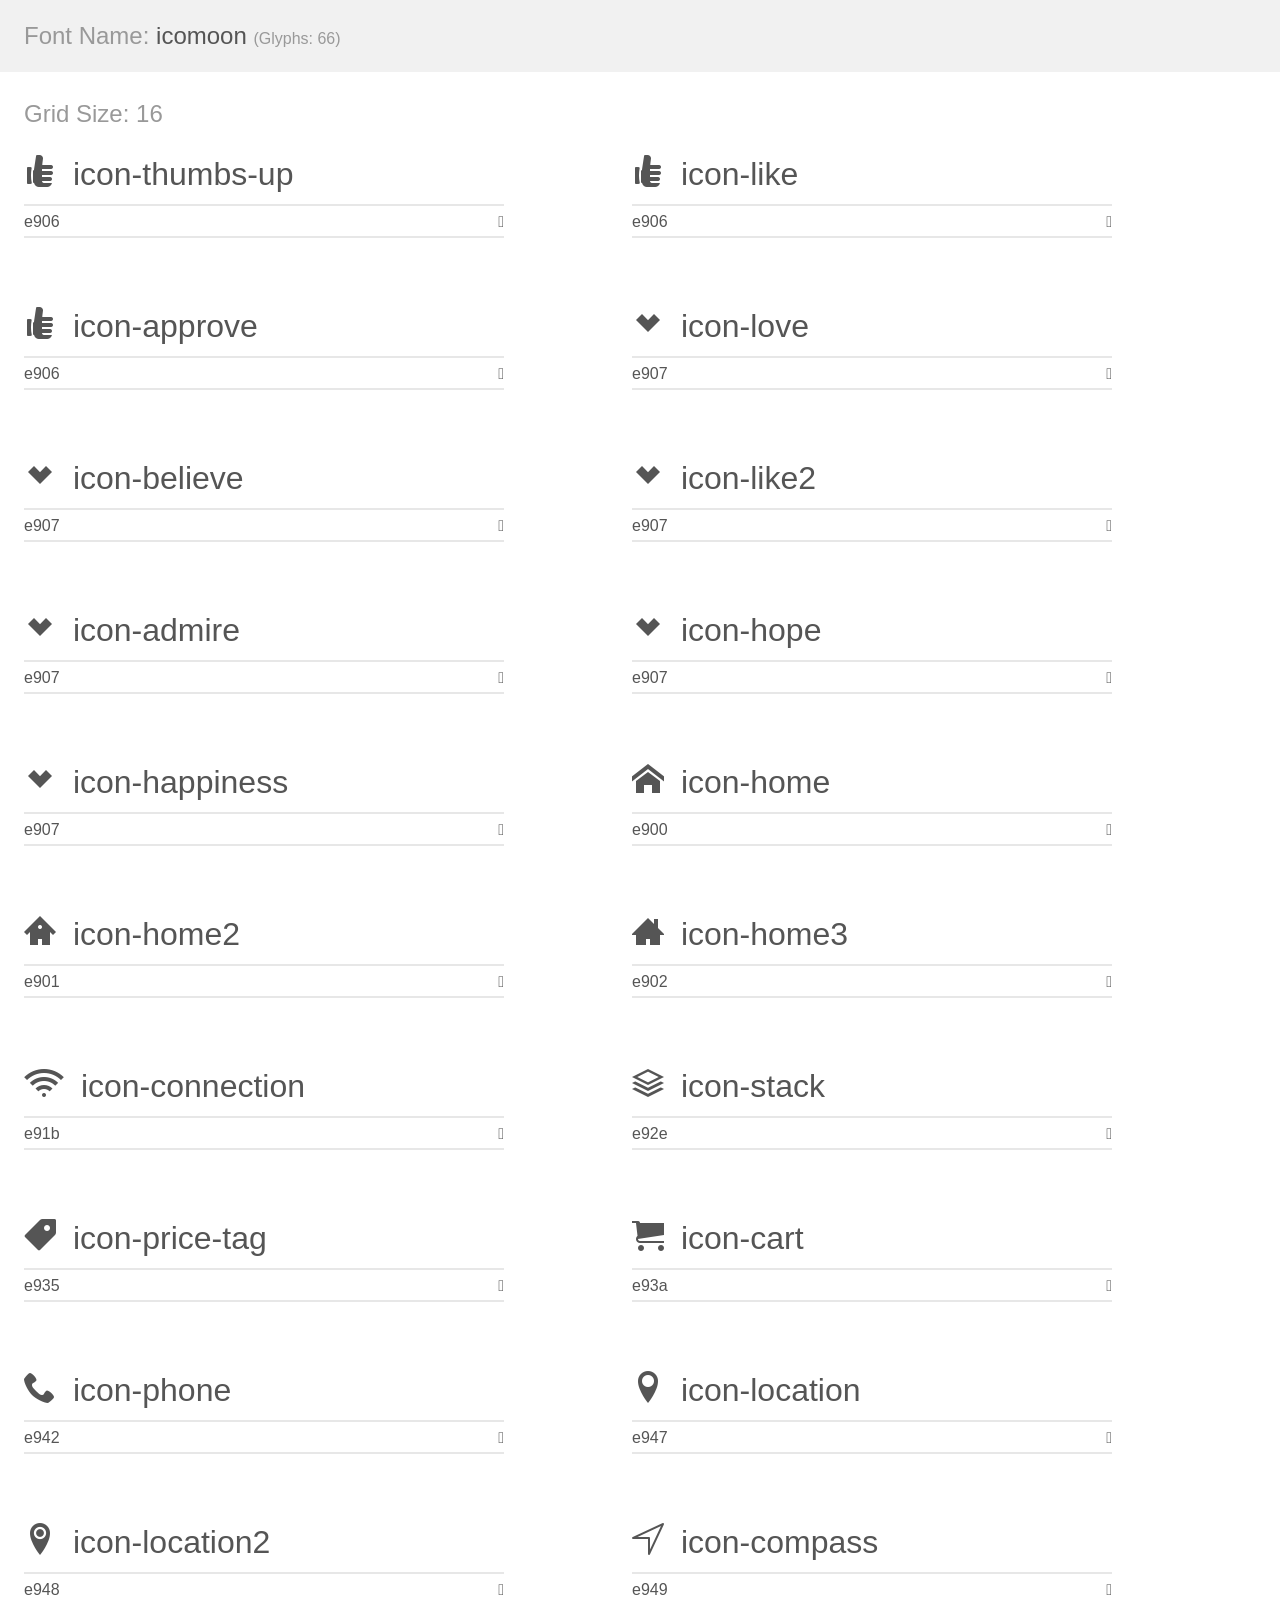
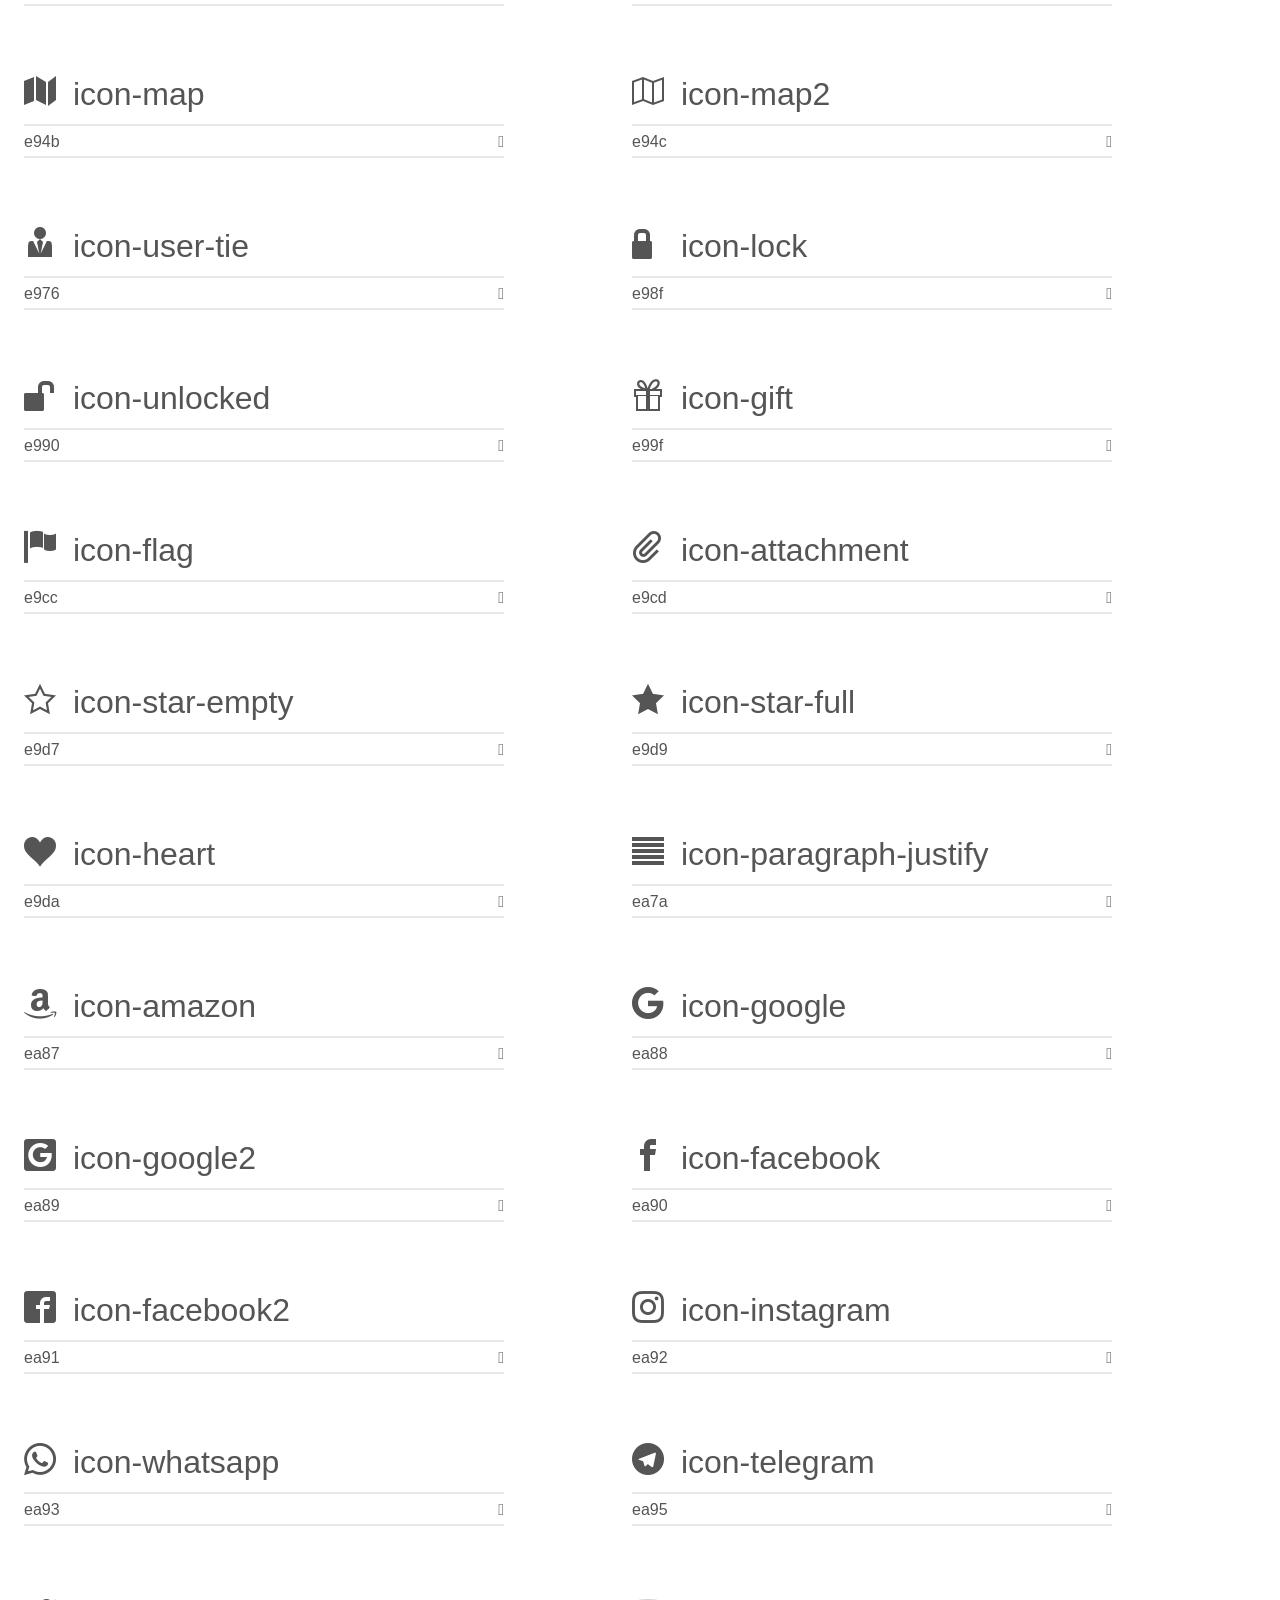
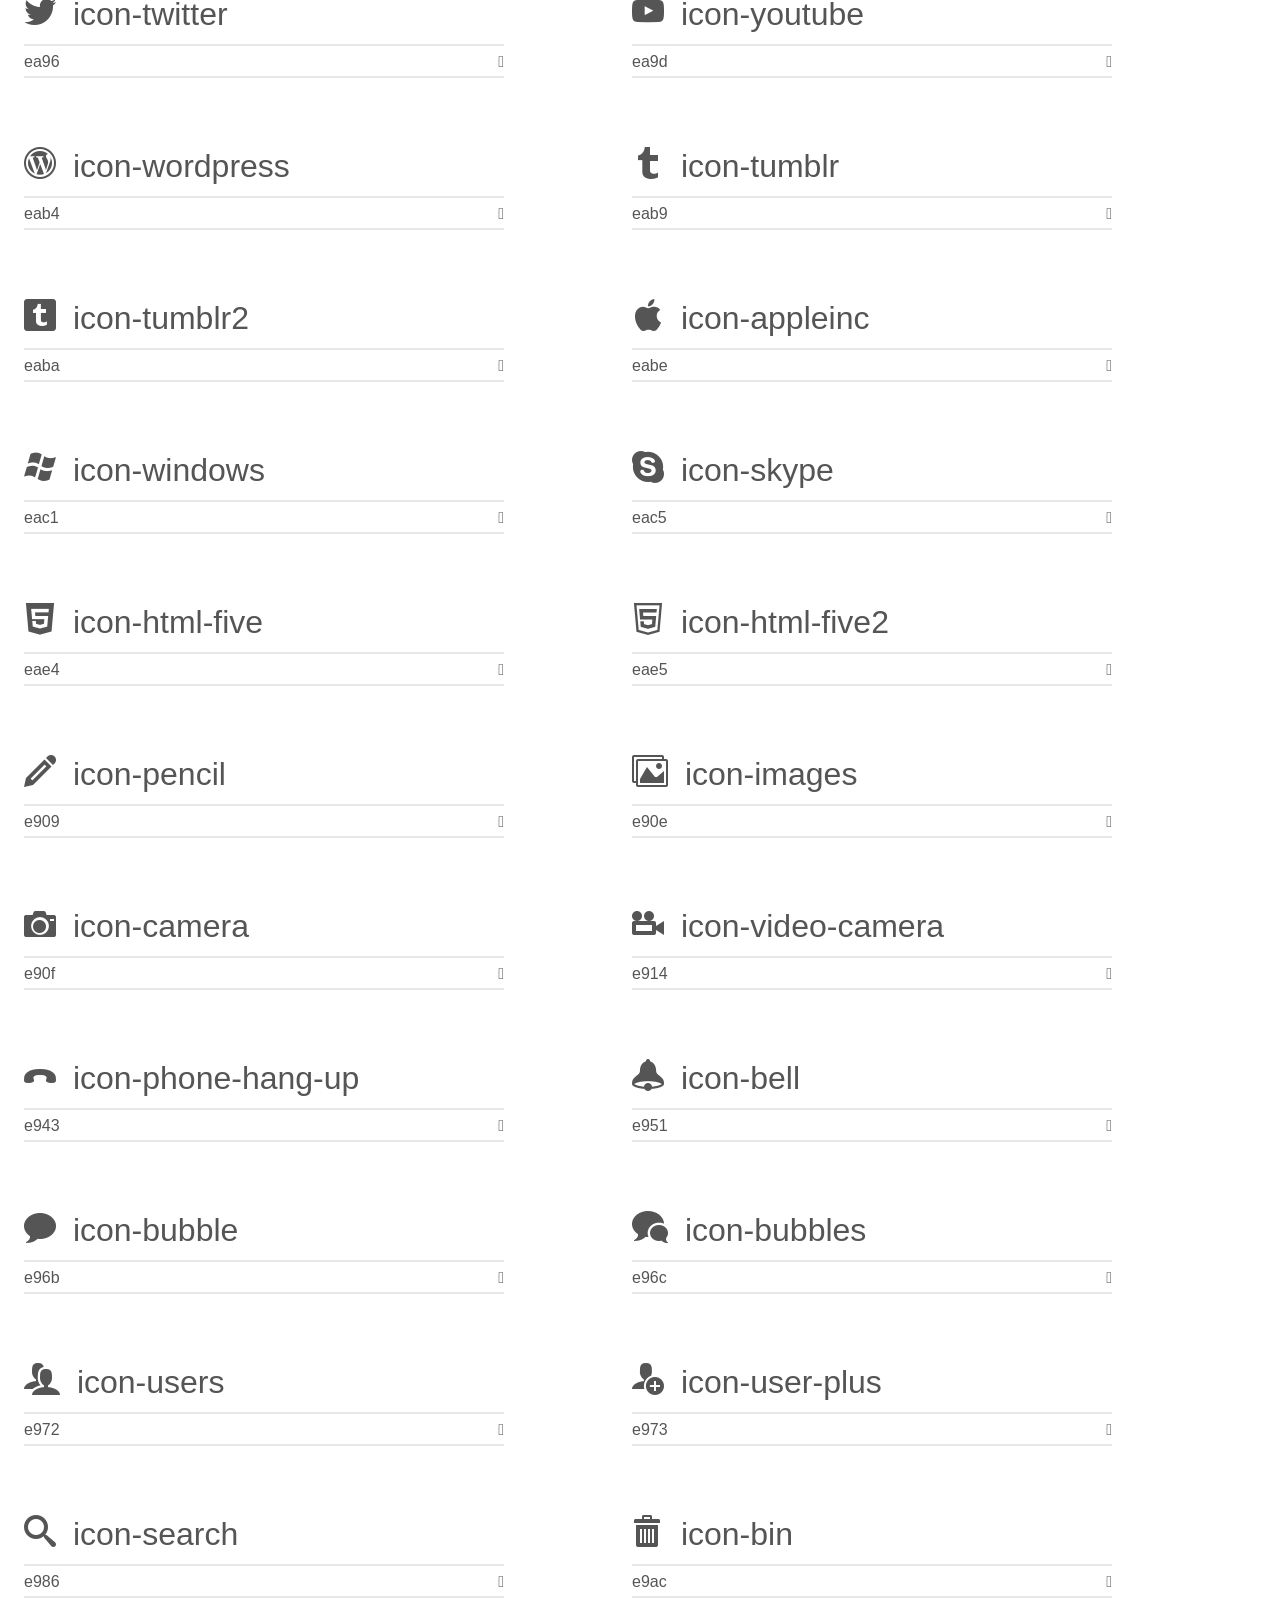
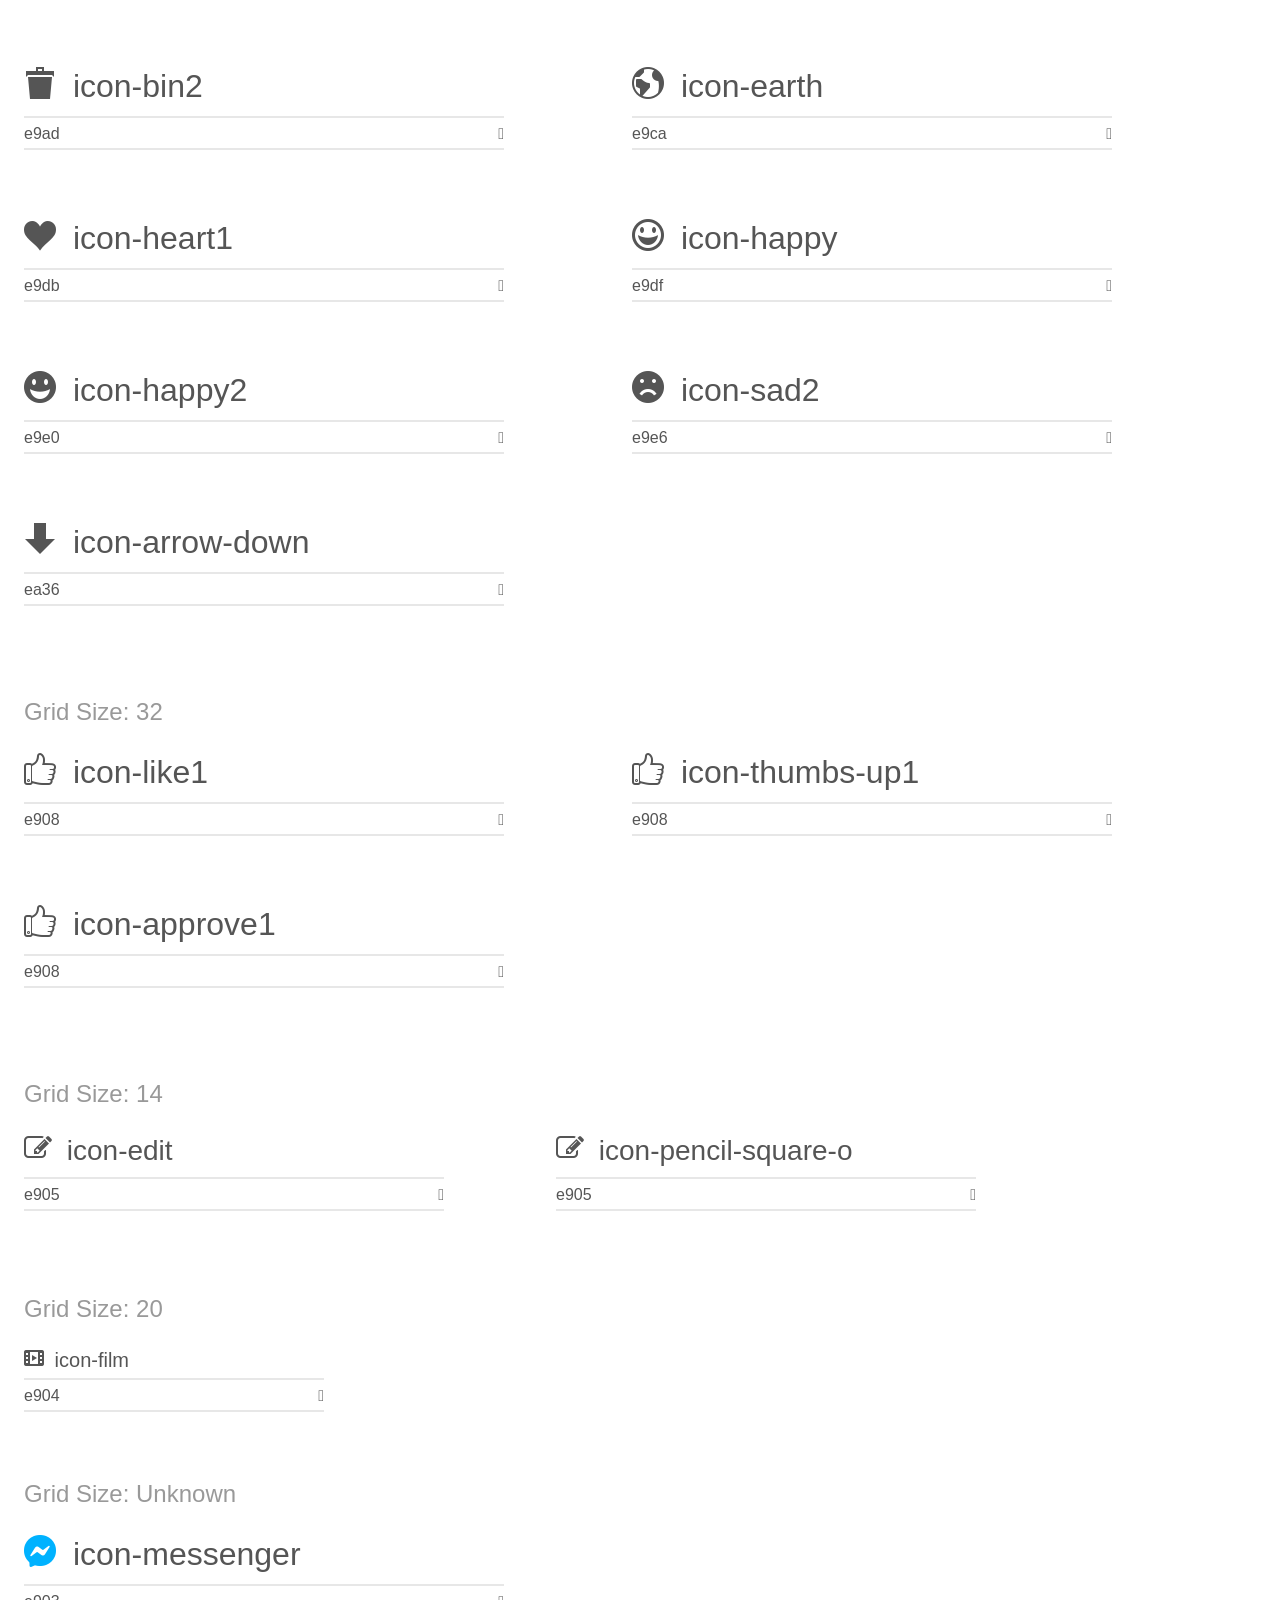
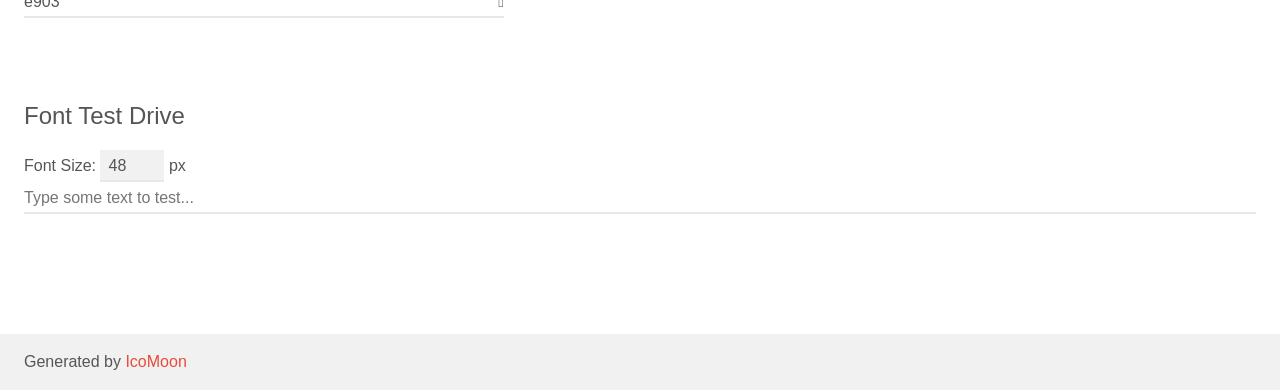
<file: public/icon/demo.html>
<!doctype html>
<html>
<head>
    <meta charset="utf-8">
    <title>IcoMoon Demo</title>
    <meta name="description" content="An Icon Font Generated By IcoMoon.io">
    <meta name="viewport" content="width=device-width, initial-scale=1">
    <link rel="stylesheet" href="demo-files/demo.css">
    <link rel="stylesheet" href="style.css"></head>
<body>
    <div class="bgc1 clearfix">
        <h1 class="mhmm mvm"><span class="fgc1">Font Name:</span> icomoon <small class="fgc1">(Glyphs:&nbsp;66)</small></h1>
    </div>
    <div class="clearfix mhl ptl">
        <h1 class="mvm mtn fgc1">Grid Size: 16</h1>
        <div class="glyph fs1">
            <div class="clearfix bshadow0 pbs">
                <span class="icon icon-thumbs-up"></span>
                <span class="mls"> icon-thumbs-up</span>
            </div>
            <fieldset class="fs0 size1of1 clearfix hidden-false">
                <input type="text" readonly value="e906" class="unit size1of2" />
                <input type="text" maxlength="1" readonly value="&#xe906;" class="unitRight size1of2 talign-right" />
            </fieldset>
            <div class="fs0 bshadow0 clearfix hidden-true">
                <span class="unit pvs fgc1">liga: </span>
                <input type="text" readonly value="" class="liga unitRight" />
            </div>
        </div>
        <div class="glyph fs1">
            <div class="clearfix bshadow0 pbs">
                <span class="icon icon-like"></span>
                <span class="mls"> icon-like</span>
            </div>
            <fieldset class="fs0 size1of1 clearfix hidden-false">
                <input type="text" readonly value="e906" class="unit size1of2" />
                <input type="text" maxlength="1" readonly value="&#xe906;" class="unitRight size1of2 talign-right" />
            </fieldset>
            <div class="fs0 bshadow0 clearfix hidden-true">
                <span class="unit pvs fgc1">liga: </span>
                <input type="text" readonly value="" class="liga unitRight" />
            </div>
        </div>
        <div class="glyph fs1">
            <div class="clearfix bshadow0 pbs">
                <span class="icon icon-approve"></span>
                <span class="mls"> icon-approve</span>
            </div>
            <fieldset class="fs0 size1of1 clearfix hidden-false">
                <input type="text" readonly value="e906" class="unit size1of2" />
                <input type="text" maxlength="1" readonly value="&#xe906;" class="unitRight size1of2 talign-right" />
            </fieldset>
            <div class="fs0 bshadow0 clearfix hidden-true">
                <span class="unit pvs fgc1">liga: </span>
                <input type="text" readonly value="" class="liga unitRight" />
            </div>
        </div>
        <div class="glyph fs1">
            <div class="clearfix bshadow0 pbs">
                <span class="icon icon-love"></span>
                <span class="mls"> icon-love</span>
            </div>
            <fieldset class="fs0 size1of1 clearfix hidden-false">
                <input type="text" readonly value="e907" class="unit size1of2" />
                <input type="text" maxlength="1" readonly value="&#xe907;" class="unitRight size1of2 talign-right" />
            </fieldset>
            <div class="fs0 bshadow0 clearfix hidden-true">
                <span class="unit pvs fgc1">liga: </span>
                <input type="text" readonly value="" class="liga unitRight" />
            </div>
        </div>
        <div class="glyph fs1">
            <div class="clearfix bshadow0 pbs">
                <span class="icon icon-believe"></span>
                <span class="mls"> icon-believe</span>
            </div>
            <fieldset class="fs0 size1of1 clearfix hidden-false">
                <input type="text" readonly value="e907" class="unit size1of2" />
                <input type="text" maxlength="1" readonly value="&#xe907;" class="unitRight size1of2 talign-right" />
            </fieldset>
            <div class="fs0 bshadow0 clearfix hidden-true">
                <span class="unit pvs fgc1">liga: </span>
                <input type="text" readonly value="" class="liga unitRight" />
            </div>
        </div>
        <div class="glyph fs1">
            <div class="clearfix bshadow0 pbs">
                <span class="icon icon-like2"></span>
                <span class="mls"> icon-like2</span>
            </div>
            <fieldset class="fs0 size1of1 clearfix hidden-false">
                <input type="text" readonly value="e907" class="unit size1of2" />
                <input type="text" maxlength="1" readonly value="&#xe907;" class="unitRight size1of2 talign-right" />
            </fieldset>
            <div class="fs0 bshadow0 clearfix hidden-true">
                <span class="unit pvs fgc1">liga: </span>
                <input type="text" readonly value="" class="liga unitRight" />
            </div>
        </div>
        <div class="glyph fs1">
            <div class="clearfix bshadow0 pbs">
                <span class="icon icon-admire"></span>
                <span class="mls"> icon-admire</span>
            </div>
            <fieldset class="fs0 size1of1 clearfix hidden-false">
                <input type="text" readonly value="e907" class="unit size1of2" />
                <input type="text" maxlength="1" readonly value="&#xe907;" class="unitRight size1of2 talign-right" />
            </fieldset>
            <div class="fs0 bshadow0 clearfix hidden-true">
                <span class="unit pvs fgc1">liga: </span>
                <input type="text" readonly value="" class="liga unitRight" />
            </div>
        </div>
        <div class="glyph fs1">
            <div class="clearfix bshadow0 pbs">
                <span class="icon icon-hope"></span>
                <span class="mls"> icon-hope</span>
            </div>
            <fieldset class="fs0 size1of1 clearfix hidden-false">
                <input type="text" readonly value="e907" class="unit size1of2" />
                <input type="text" maxlength="1" readonly value="&#xe907;" class="unitRight size1of2 talign-right" />
            </fieldset>
            <div class="fs0 bshadow0 clearfix hidden-true">
                <span class="unit pvs fgc1">liga: </span>
                <input type="text" readonly value="" class="liga unitRight" />
            </div>
        </div>
        <div class="glyph fs1">
            <div class="clearfix bshadow0 pbs">
                <span class="icon icon-happiness"></span>
                <span class="mls"> icon-happiness</span>
            </div>
            <fieldset class="fs0 size1of1 clearfix hidden-false">
                <input type="text" readonly value="e907" class="unit size1of2" />
                <input type="text" maxlength="1" readonly value="&#xe907;" class="unitRight size1of2 talign-right" />
            </fieldset>
            <div class="fs0 bshadow0 clearfix hidden-true">
                <span class="unit pvs fgc1">liga: </span>
                <input type="text" readonly value="" class="liga unitRight" />
            </div>
        </div>
        <div class="glyph fs1">
            <div class="clearfix bshadow0 pbs">
                <span class="icon icon-home"></span>
                <span class="mls"> icon-home</span>
            </div>
            <fieldset class="fs0 size1of1 clearfix hidden-false">
                <input type="text" readonly value="e900" class="unit size1of2" />
                <input type="text" maxlength="1" readonly value="&#xe900;" class="unitRight size1of2 talign-right" />
            </fieldset>
            <div class="fs0 bshadow0 clearfix hidden-true">
                <span class="unit pvs fgc1">liga: </span>
                <input type="text" readonly value="home, house" class="liga unitRight" />
            </div>
        </div>
        <div class="glyph fs1">
            <div class="clearfix bshadow0 pbs">
                <span class="icon icon-home2"></span>
                <span class="mls"> icon-home2</span>
            </div>
            <fieldset class="fs0 size1of1 clearfix hidden-false">
                <input type="text" readonly value="e901" class="unit size1of2" />
                <input type="text" maxlength="1" readonly value="&#xe901;" class="unitRight size1of2 talign-right" />
            </fieldset>
            <div class="fs0 bshadow0 clearfix hidden-true">
                <span class="unit pvs fgc1">liga: </span>
                <input type="text" readonly value="home2, house2" class="liga unitRight" />
            </div>
        </div>
        <div class="glyph fs1">
            <div class="clearfix bshadow0 pbs">
                <span class="icon icon-home3"></span>
                <span class="mls"> icon-home3</span>
            </div>
            <fieldset class="fs0 size1of1 clearfix hidden-false">
                <input type="text" readonly value="e902" class="unit size1of2" />
                <input type="text" maxlength="1" readonly value="&#xe902;" class="unitRight size1of2 talign-right" />
            </fieldset>
            <div class="fs0 bshadow0 clearfix hidden-true">
                <span class="unit pvs fgc1">liga: </span>
                <input type="text" readonly value="home3, house3" class="liga unitRight" />
            </div>
        </div>
        <div class="glyph fs1">
            <div class="clearfix bshadow0 pbs">
                <span class="icon icon-connection"></span>
                <span class="mls"> icon-connection</span>
            </div>
            <fieldset class="fs0 size1of1 clearfix hidden-false">
                <input type="text" readonly value="e91b" class="unit size1of2" />
                <input type="text" maxlength="1" readonly value="&#xe91b;" class="unitRight size1of2 talign-right" />
            </fieldset>
            <div class="fs0 bshadow0 clearfix hidden-true">
                <span class="unit pvs fgc1">liga: </span>
                <input type="text" readonly value="connection, wifi" class="liga unitRight" />
            </div>
        </div>
        <div class="glyph fs1">
            <div class="clearfix bshadow0 pbs">
                <span class="icon icon-stack"></span>
                <span class="mls"> icon-stack</span>
            </div>
            <fieldset class="fs0 size1of1 clearfix hidden-false">
                <input type="text" readonly value="e92e" class="unit size1of2" />
                <input type="text" maxlength="1" readonly value="&#xe92e;" class="unitRight size1of2 talign-right" />
            </fieldset>
            <div class="fs0 bshadow0 clearfix hidden-true">
                <span class="unit pvs fgc1">liga: </span>
                <input type="text" readonly value="stack, layers" class="liga unitRight" />
            </div>
        </div>
        <div class="glyph fs1">
            <div class="clearfix bshadow0 pbs">
                <span class="icon icon-price-tag"></span>
                <span class="mls"> icon-price-tag</span>
            </div>
            <fieldset class="fs0 size1of1 clearfix hidden-false">
                <input type="text" readonly value="e935" class="unit size1of2" />
                <input type="text" maxlength="1" readonly value="&#xe935;" class="unitRight size1of2 talign-right" />
            </fieldset>
            <div class="fs0 bshadow0 clearfix hidden-true">
                <span class="unit pvs fgc1">liga: </span>
                <input type="text" readonly value="price-tag" class="liga unitRight" />
            </div>
        </div>
        <div class="glyph fs1">
            <div class="clearfix bshadow0 pbs">
                <span class="icon icon-cart"></span>
                <span class="mls"> icon-cart</span>
            </div>
            <fieldset class="fs0 size1of1 clearfix hidden-false">
                <input type="text" readonly value="e93a" class="unit size1of2" />
                <input type="text" maxlength="1" readonly value="&#xe93a;" class="unitRight size1of2 talign-right" />
            </fieldset>
            <div class="fs0 bshadow0 clearfix hidden-true">
                <span class="unit pvs fgc1">liga: </span>
                <input type="text" readonly value="cart, purchase" class="liga unitRight" />
            </div>
        </div>
        <div class="glyph fs1">
            <div class="clearfix bshadow0 pbs">
                <span class="icon icon-phone"></span>
                <span class="mls"> icon-phone</span>
            </div>
            <fieldset class="fs0 size1of1 clearfix hidden-false">
                <input type="text" readonly value="e942" class="unit size1of2" />
                <input type="text" maxlength="1" readonly value="&#xe942;" class="unitRight size1of2 talign-right" />
            </fieldset>
            <div class="fs0 bshadow0 clearfix hidden-true">
                <span class="unit pvs fgc1">liga: </span>
                <input type="text" readonly value="phone, telephone" class="liga unitRight" />
            </div>
        </div>
        <div class="glyph fs1">
            <div class="clearfix bshadow0 pbs">
                <span class="icon icon-location"></span>
                <span class="mls"> icon-location</span>
            </div>
            <fieldset class="fs0 size1of1 clearfix hidden-false">
                <input type="text" readonly value="e947" class="unit size1of2" />
                <input type="text" maxlength="1" readonly value="&#xe947;" class="unitRight size1of2 talign-right" />
            </fieldset>
            <div class="fs0 bshadow0 clearfix hidden-true">
                <span class="unit pvs fgc1">liga: </span>
                <input type="text" readonly value="location, map-marker" class="liga unitRight" />
            </div>
        </div>
        <div class="glyph fs1">
            <div class="clearfix bshadow0 pbs">
                <span class="icon icon-location2"></span>
                <span class="mls"> icon-location2</span>
            </div>
            <fieldset class="fs0 size1of1 clearfix hidden-false">
                <input type="text" readonly value="e948" class="unit size1of2" />
                <input type="text" maxlength="1" readonly value="&#xe948;" class="unitRight size1of2 talign-right" />
            </fieldset>
            <div class="fs0 bshadow0 clearfix hidden-true">
                <span class="unit pvs fgc1">liga: </span>
                <input type="text" readonly value="location2, map-marker2" class="liga unitRight" />
            </div>
        </div>
        <div class="glyph fs1">
            <div class="clearfix bshadow0 pbs">
                <span class="icon icon-compass"></span>
                <span class="mls"> icon-compass</span>
            </div>
            <fieldset class="fs0 size1of1 clearfix hidden-false">
                <input type="text" readonly value="e949" class="unit size1of2" />
                <input type="text" maxlength="1" readonly value="&#xe949;" class="unitRight size1of2 talign-right" />
            </fieldset>
            <div class="fs0 bshadow0 clearfix hidden-true">
                <span class="unit pvs fgc1">liga: </span>
                <input type="text" readonly value="compass, direction" class="liga unitRight" />
            </div>
        </div>
        <div class="glyph fs1">
            <div class="clearfix bshadow0 pbs">
                <span class="icon icon-map"></span>
                <span class="mls"> icon-map</span>
            </div>
            <fieldset class="fs0 size1of1 clearfix hidden-false">
                <input type="text" readonly value="e94b" class="unit size1of2" />
                <input type="text" maxlength="1" readonly value="&#xe94b;" class="unitRight size1of2 talign-right" />
            </fieldset>
            <div class="fs0 bshadow0 clearfix hidden-true">
                <span class="unit pvs fgc1">liga: </span>
                <input type="text" readonly value="map, guide" class="liga unitRight" />
            </div>
        </div>
        <div class="glyph fs1">
            <div class="clearfix bshadow0 pbs">
                <span class="icon icon-map2"></span>
                <span class="mls"> icon-map2</span>
            </div>
            <fieldset class="fs0 size1of1 clearfix hidden-false">
                <input type="text" readonly value="e94c" class="unit size1of2" />
                <input type="text" maxlength="1" readonly value="&#xe94c;" class="unitRight size1of2 talign-right" />
            </fieldset>
            <div class="fs0 bshadow0 clearfix hidden-true">
                <span class="unit pvs fgc1">liga: </span>
                <input type="text" readonly value="map2, guide2" class="liga unitRight" />
            </div>
        </div>
        <div class="glyph fs1">
            <div class="clearfix bshadow0 pbs">
                <span class="icon icon-user-tie"></span>
                <span class="mls"> icon-user-tie</span>
            </div>
            <fieldset class="fs0 size1of1 clearfix hidden-false">
                <input type="text" readonly value="e976" class="unit size1of2" />
                <input type="text" maxlength="1" readonly value="&#xe976;" class="unitRight size1of2 talign-right" />
            </fieldset>
            <div class="fs0 bshadow0 clearfix hidden-true">
                <span class="unit pvs fgc1">liga: </span>
                <input type="text" readonly value="user-tie, user5" class="liga unitRight" />
            </div>
        </div>
        <div class="glyph fs1">
            <div class="clearfix bshadow0 pbs">
                <span class="icon icon-lock"></span>
                <span class="mls"> icon-lock</span>
            </div>
            <fieldset class="fs0 size1of1 clearfix hidden-false">
                <input type="text" readonly value="e98f" class="unit size1of2" />
                <input type="text" maxlength="1" readonly value="&#xe98f;" class="unitRight size1of2 talign-right" />
            </fieldset>
            <div class="fs0 bshadow0 clearfix hidden-true">
                <span class="unit pvs fgc1">liga: </span>
                <input type="text" readonly value="lock, secure" class="liga unitRight" />
            </div>
        </div>
        <div class="glyph fs1">
            <div class="clearfix bshadow0 pbs">
                <span class="icon icon-unlocked"></span>
                <span class="mls"> icon-unlocked</span>
            </div>
            <fieldset class="fs0 size1of1 clearfix hidden-false">
                <input type="text" readonly value="e990" class="unit size1of2" />
                <input type="text" maxlength="1" readonly value="&#xe990;" class="unitRight size1of2 talign-right" />
            </fieldset>
            <div class="fs0 bshadow0 clearfix hidden-true">
                <span class="unit pvs fgc1">liga: </span>
                <input type="text" readonly value="unlocked, lock-open" class="liga unitRight" />
            </div>
        </div>
        <div class="glyph fs1">
            <div class="clearfix bshadow0 pbs">
                <span class="icon icon-gift"></span>
                <span class="mls"> icon-gift</span>
            </div>
            <fieldset class="fs0 size1of1 clearfix hidden-false">
                <input type="text" readonly value="e99f" class="unit size1of2" />
                <input type="text" maxlength="1" readonly value="&#xe99f;" class="unitRight size1of2 talign-right" />
            </fieldset>
            <div class="fs0 bshadow0 clearfix hidden-true">
                <span class="unit pvs fgc1">liga: </span>
                <input type="text" readonly value="gift, present" class="liga unitRight" />
            </div>
        </div>
        <div class="glyph fs1">
            <div class="clearfix bshadow0 pbs">
                <span class="icon icon-flag"></span>
                <span class="mls"> icon-flag</span>
            </div>
            <fieldset class="fs0 size1of1 clearfix hidden-false">
                <input type="text" readonly value="e9cc" class="unit size1of2" />
                <input type="text" maxlength="1" readonly value="&#xe9cc;" class="unitRight size1of2 talign-right" />
            </fieldset>
            <div class="fs0 bshadow0 clearfix hidden-true">
                <span class="unit pvs fgc1">liga: </span>
                <input type="text" readonly value="flag, report" class="liga unitRight" />
            </div>
        </div>
        <div class="glyph fs1">
            <div class="clearfix bshadow0 pbs">
                <span class="icon icon-attachment"></span>
                <span class="mls"> icon-attachment</span>
            </div>
            <fieldset class="fs0 size1of1 clearfix hidden-false">
                <input type="text" readonly value="e9cd" class="unit size1of2" />
                <input type="text" maxlength="1" readonly value="&#xe9cd;" class="unitRight size1of2 talign-right" />
            </fieldset>
            <div class="fs0 bshadow0 clearfix hidden-true">
                <span class="unit pvs fgc1">liga: </span>
                <input type="text" readonly value="attachment, paperclip" class="liga unitRight" />
            </div>
        </div>
        <div class="glyph fs1">
            <div class="clearfix bshadow0 pbs">
                <span class="icon icon-star-empty"></span>
                <span class="mls"> icon-star-empty</span>
            </div>
            <fieldset class="fs0 size1of1 clearfix hidden-false">
                <input type="text" readonly value="e9d7" class="unit size1of2" />
                <input type="text" maxlength="1" readonly value="&#xe9d7;" class="unitRight size1of2 talign-right" />
            </fieldset>
            <div class="fs0 bshadow0 clearfix hidden-true">
                <span class="unit pvs fgc1">liga: </span>
                <input type="text" readonly value="star-empty, rate" class="liga unitRight" />
            </div>
        </div>
        <div class="glyph fs1">
            <div class="clearfix bshadow0 pbs">
                <span class="icon icon-star-full"></span>
                <span class="mls"> icon-star-full</span>
            </div>
            <fieldset class="fs0 size1of1 clearfix hidden-false">
                <input type="text" readonly value="e9d9" class="unit size1of2" />
                <input type="text" maxlength="1" readonly value="&#xe9d9;" class="unitRight size1of2 talign-right" />
            </fieldset>
            <div class="fs0 bshadow0 clearfix hidden-true">
                <span class="unit pvs fgc1">liga: </span>
                <input type="text" readonly value="star-full, rate3" class="liga unitRight" />
            </div>
        </div>
        <div class="glyph fs1">
            <div class="clearfix bshadow0 pbs">
                <span class="icon icon-heart"></span>
                <span class="mls"> icon-heart</span>
            </div>
            <fieldset class="fs0 size1of1 clearfix hidden-false">
                <input type="text" readonly value="e9da" class="unit size1of2" />
                <input type="text" maxlength="1" readonly value="&#xe9da;" class="unitRight size1of2 talign-right" />
            </fieldset>
            <div class="fs0 bshadow0 clearfix hidden-true">
                <span class="unit pvs fgc1">liga: </span>
                <input type="text" readonly value="heart, like" class="liga unitRight" />
            </div>
        </div>
        <div class="glyph fs1">
            <div class="clearfix bshadow0 pbs">
                <span class="icon icon-paragraph-justify"></span>
                <span class="mls"> icon-paragraph-justify</span>
            </div>
            <fieldset class="fs0 size1of1 clearfix hidden-false">
                <input type="text" readonly value="ea7a" class="unit size1of2" />
                <input type="text" maxlength="1" readonly value="&#xea7a;" class="unitRight size1of2 talign-right" />
            </fieldset>
            <div class="fs0 bshadow0 clearfix hidden-true">
                <span class="unit pvs fgc1">liga: </span>
                <input type="text" readonly value="paragraph-justify, wysiwyg28" class="liga unitRight" />
            </div>
        </div>
        <div class="glyph fs1">
            <div class="clearfix bshadow0 pbs">
                <span class="icon icon-amazon"></span>
                <span class="mls"> icon-amazon</span>
            </div>
            <fieldset class="fs0 size1of1 clearfix hidden-false">
                <input type="text" readonly value="ea87" class="unit size1of2" />
                <input type="text" maxlength="1" readonly value="&#xea87;" class="unitRight size1of2 talign-right" />
            </fieldset>
            <div class="fs0 bshadow0 clearfix hidden-true">
                <span class="unit pvs fgc1">liga: </span>
                <input type="text" readonly value="amazon, brand" class="liga unitRight" />
            </div>
        </div>
        <div class="glyph fs1">
            <div class="clearfix bshadow0 pbs">
                <span class="icon icon-google"></span>
                <span class="mls"> icon-google</span>
            </div>
            <fieldset class="fs0 size1of1 clearfix hidden-false">
                <input type="text" readonly value="ea88" class="unit size1of2" />
                <input type="text" maxlength="1" readonly value="&#xea88;" class="unitRight size1of2 talign-right" />
            </fieldset>
            <div class="fs0 bshadow0 clearfix hidden-true">
                <span class="unit pvs fgc1">liga: </span>
                <input type="text" readonly value="google, brand2" class="liga unitRight" />
            </div>
        </div>
        <div class="glyph fs1">
            <div class="clearfix bshadow0 pbs">
                <span class="icon icon-google2"></span>
                <span class="mls"> icon-google2</span>
            </div>
            <fieldset class="fs0 size1of1 clearfix hidden-false">
                <input type="text" readonly value="ea89" class="unit size1of2" />
                <input type="text" maxlength="1" readonly value="&#xea89;" class="unitRight size1of2 talign-right" />
            </fieldset>
            <div class="fs0 bshadow0 clearfix hidden-true">
                <span class="unit pvs fgc1">liga: </span>
                <input type="text" readonly value="google2, brand3" class="liga unitRight" />
            </div>
        </div>
        <div class="glyph fs1">
            <div class="clearfix bshadow0 pbs">
                <span class="icon icon-facebook"></span>
                <span class="mls"> icon-facebook</span>
            </div>
            <fieldset class="fs0 size1of1 clearfix hidden-false">
                <input type="text" readonly value="ea90" class="unit size1of2" />
                <input type="text" maxlength="1" readonly value="&#xea90;" class="unitRight size1of2 talign-right" />
            </fieldset>
            <div class="fs0 bshadow0 clearfix hidden-true">
                <span class="unit pvs fgc1">liga: </span>
                <input type="text" readonly value="facebook, brand10" class="liga unitRight" />
            </div>
        </div>
        <div class="glyph fs1">
            <div class="clearfix bshadow0 pbs">
                <span class="icon icon-facebook2"></span>
                <span class="mls"> icon-facebook2</span>
            </div>
            <fieldset class="fs0 size1of1 clearfix hidden-false">
                <input type="text" readonly value="ea91" class="unit size1of2" />
                <input type="text" maxlength="1" readonly value="&#xea91;" class="unitRight size1of2 talign-right" />
            </fieldset>
            <div class="fs0 bshadow0 clearfix hidden-true">
                <span class="unit pvs fgc1">liga: </span>
                <input type="text" readonly value="facebook2, brand11" class="liga unitRight" />
            </div>
        </div>
        <div class="glyph fs1">
            <div class="clearfix bshadow0 pbs">
                <span class="icon icon-instagram"></span>
                <span class="mls"> icon-instagram</span>
            </div>
            <fieldset class="fs0 size1of1 clearfix hidden-false">
                <input type="text" readonly value="ea92" class="unit size1of2" />
                <input type="text" maxlength="1" readonly value="&#xea92;" class="unitRight size1of2 talign-right" />
            </fieldset>
            <div class="fs0 bshadow0 clearfix hidden-true">
                <span class="unit pvs fgc1">liga: </span>
                <input type="text" readonly value="instagram, brand12" class="liga unitRight" />
            </div>
        </div>
        <div class="glyph fs1">
            <div class="clearfix bshadow0 pbs">
                <span class="icon icon-whatsapp"></span>
                <span class="mls"> icon-whatsapp</span>
            </div>
            <fieldset class="fs0 size1of1 clearfix hidden-false">
                <input type="text" readonly value="ea93" class="unit size1of2" />
                <input type="text" maxlength="1" readonly value="&#xea93;" class="unitRight size1of2 talign-right" />
            </fieldset>
            <div class="fs0 bshadow0 clearfix hidden-true">
                <span class="unit pvs fgc1">liga: </span>
                <input type="text" readonly value="whatsapp, brand13" class="liga unitRight" />
            </div>
        </div>
        <div class="glyph fs1">
            <div class="clearfix bshadow0 pbs">
                <span class="icon icon-telegram"></span>
                <span class="mls"> icon-telegram</span>
            </div>
            <fieldset class="fs0 size1of1 clearfix hidden-false">
                <input type="text" readonly value="ea95" class="unit size1of2" />
                <input type="text" maxlength="1" readonly value="&#xea95;" class="unitRight size1of2 talign-right" />
            </fieldset>
            <div class="fs0 bshadow0 clearfix hidden-true">
                <span class="unit pvs fgc1">liga: </span>
                <input type="text" readonly value="telegram, brand15" class="liga unitRight" />
            </div>
        </div>
        <div class="glyph fs1">
            <div class="clearfix bshadow0 pbs">
                <span class="icon icon-twitter"></span>
                <span class="mls"> icon-twitter</span>
            </div>
            <fieldset class="fs0 size1of1 clearfix hidden-false">
                <input type="text" readonly value="ea96" class="unit size1of2" />
                <input type="text" maxlength="1" readonly value="&#xea96;" class="unitRight size1of2 talign-right" />
            </fieldset>
            <div class="fs0 bshadow0 clearfix hidden-true">
                <span class="unit pvs fgc1">liga: </span>
                <input type="text" readonly value="twitter, brand16" class="liga unitRight" />
            </div>
        </div>
        <div class="glyph fs1">
            <div class="clearfix bshadow0 pbs">
                <span class="icon icon-youtube"></span>
                <span class="mls"> icon-youtube</span>
            </div>
            <fieldset class="fs0 size1of1 clearfix hidden-false">
                <input type="text" readonly value="ea9d" class="unit size1of2" />
                <input type="text" maxlength="1" readonly value="&#xea9d;" class="unitRight size1of2 talign-right" />
            </fieldset>
            <div class="fs0 bshadow0 clearfix hidden-true">
                <span class="unit pvs fgc1">liga: </span>
                <input type="text" readonly value="youtube, brand21" class="liga unitRight" />
            </div>
        </div>
        <div class="glyph fs1">
            <div class="clearfix bshadow0 pbs">
                <span class="icon icon-wordpress"></span>
                <span class="mls"> icon-wordpress</span>
            </div>
            <fieldset class="fs0 size1of1 clearfix hidden-false">
                <input type="text" readonly value="eab4" class="unit size1of2" />
                <input type="text" maxlength="1" readonly value="&#xeab4;" class="unitRight size1of2 talign-right" />
            </fieldset>
            <div class="fs0 bshadow0 clearfix hidden-true">
                <span class="unit pvs fgc1">liga: </span>
                <input type="text" readonly value="wordpress, brand44" class="liga unitRight" />
            </div>
        </div>
        <div class="glyph fs1">
            <div class="clearfix bshadow0 pbs">
                <span class="icon icon-tumblr"></span>
                <span class="mls"> icon-tumblr</span>
            </div>
            <fieldset class="fs0 size1of1 clearfix hidden-false">
                <input type="text" readonly value="eab9" class="unit size1of2" />
                <input type="text" maxlength="1" readonly value="&#xeab9;" class="unitRight size1of2 talign-right" />
            </fieldset>
            <div class="fs0 bshadow0 clearfix hidden-true">
                <span class="unit pvs fgc1">liga: </span>
                <input type="text" readonly value="tumblr, brand49" class="liga unitRight" />
            </div>
        </div>
        <div class="glyph fs1">
            <div class="clearfix bshadow0 pbs">
                <span class="icon icon-tumblr2"></span>
                <span class="mls"> icon-tumblr2</span>
            </div>
            <fieldset class="fs0 size1of1 clearfix hidden-false">
                <input type="text" readonly value="eaba" class="unit size1of2" />
                <input type="text" maxlength="1" readonly value="&#xeaba;" class="unitRight size1of2 talign-right" />
            </fieldset>
            <div class="fs0 bshadow0 clearfix hidden-true">
                <span class="unit pvs fgc1">liga: </span>
                <input type="text" readonly value="tumblr2, brand50" class="liga unitRight" />
            </div>
        </div>
        <div class="glyph fs1">
            <div class="clearfix bshadow0 pbs">
                <span class="icon icon-appleinc"></span>
                <span class="mls"> icon-appleinc</span>
            </div>
            <fieldset class="fs0 size1of1 clearfix hidden-false">
                <input type="text" readonly value="eabe" class="unit size1of2" />
                <input type="text" maxlength="1" readonly value="&#xeabe;" class="unitRight size1of2 talign-right" />
            </fieldset>
            <div class="fs0 bshadow0 clearfix hidden-true">
                <span class="unit pvs fgc1">liga: </span>
                <input type="text" readonly value="apple, brand53" class="liga unitRight" />
            </div>
        </div>
        <div class="glyph fs1">
            <div class="clearfix bshadow0 pbs">
                <span class="icon icon-windows"></span>
                <span class="mls"> icon-windows</span>
            </div>
            <fieldset class="fs0 size1of1 clearfix hidden-false">
                <input type="text" readonly value="eac1" class="unit size1of2" />
                <input type="text" maxlength="1" readonly value="&#xeac1;" class="unitRight size1of2 talign-right" />
            </fieldset>
            <div class="fs0 bshadow0 clearfix hidden-true">
                <span class="unit pvs fgc1">liga: </span>
                <input type="text" readonly value="windows, brand56" class="liga unitRight" />
            </div>
        </div>
        <div class="glyph fs1">
            <div class="clearfix bshadow0 pbs">
                <span class="icon icon-skype"></span>
                <span class="mls"> icon-skype</span>
            </div>
            <fieldset class="fs0 size1of1 clearfix hidden-false">
                <input type="text" readonly value="eac5" class="unit size1of2" />
                <input type="text" maxlength="1" readonly value="&#xeac5;" class="unitRight size1of2 talign-right" />
            </fieldset>
            <div class="fs0 bshadow0 clearfix hidden-true">
                <span class="unit pvs fgc1">liga: </span>
                <input type="text" readonly value="skype, brand60" class="liga unitRight" />
            </div>
        </div>
        <div class="glyph fs1">
            <div class="clearfix bshadow0 pbs">
                <span class="icon icon-html-five"></span>
                <span class="mls"> icon-html-five</span>
            </div>
            <fieldset class="fs0 size1of1 clearfix hidden-false">
                <input type="text" readonly value="eae4" class="unit size1of2" />
                <input type="text" maxlength="1" readonly value="&#xeae4;" class="unitRight size1of2 talign-right" />
            </fieldset>
            <div class="fs0 bshadow0 clearfix hidden-true">
                <span class="unit pvs fgc1">liga: </span>
                <input type="text" readonly value="html-five, w3c" class="liga unitRight" />
            </div>
        </div>
        <div class="glyph fs1">
            <div class="clearfix bshadow0 pbs">
                <span class="icon icon-html-five2"></span>
                <span class="mls"> icon-html-five2</span>
            </div>
            <fieldset class="fs0 size1of1 clearfix hidden-false">
                <input type="text" readonly value="eae5" class="unit size1of2" />
                <input type="text" maxlength="1" readonly value="&#xeae5;" class="unitRight size1of2 talign-right" />
            </fieldset>
            <div class="fs0 bshadow0 clearfix hidden-true">
                <span class="unit pvs fgc1">liga: </span>
                <input type="text" readonly value="html-five2, w3c2" class="liga unitRight" />
            </div>
        </div>
        <div class="glyph fs1">
            <div class="clearfix bshadow0 pbs">
                <span class="icon icon-pencil"></span>
                <span class="mls"> icon-pencil</span>
            </div>
            <fieldset class="fs0 size1of1 clearfix hidden-false">
                <input type="text" readonly value="e909" class="unit size1of2" />
                <input type="text" maxlength="1" readonly value="&#xe909;" class="unitRight size1of2 talign-right" />
            </fieldset>
            <div class="fs0 bshadow0 clearfix hidden-true">
                <span class="unit pvs fgc1">liga: </span>
                <input type="text" readonly value="pencil, write" class="liga unitRight" />
            </div>
        </div>
        <div class="glyph fs1">
            <div class="clearfix bshadow0 pbs">
                <span class="icon icon-images"></span>
                <span class="mls"> icon-images</span>
            </div>
            <fieldset class="fs0 size1of1 clearfix hidden-false">
                <input type="text" readonly value="e90e" class="unit size1of2" />
                <input type="text" maxlength="1" readonly value="&#xe90e;" class="unitRight size1of2 talign-right" />
            </fieldset>
            <div class="fs0 bshadow0 clearfix hidden-true">
                <span class="unit pvs fgc1">liga: </span>
                <input type="text" readonly value="images, pictures" class="liga unitRight" />
            </div>
        </div>
        <div class="glyph fs1">
            <div class="clearfix bshadow0 pbs">
                <span class="icon icon-camera"></span>
                <span class="mls"> icon-camera</span>
            </div>
            <fieldset class="fs0 size1of1 clearfix hidden-false">
                <input type="text" readonly value="e90f" class="unit size1of2" />
                <input type="text" maxlength="1" readonly value="&#xe90f;" class="unitRight size1of2 talign-right" />
            </fieldset>
            <div class="fs0 bshadow0 clearfix hidden-true">
                <span class="unit pvs fgc1">liga: </span>
                <input type="text" readonly value="camera, photo" class="liga unitRight" />
            </div>
        </div>
        <div class="glyph fs1">
            <div class="clearfix bshadow0 pbs">
                <span class="icon icon-video-camera"></span>
                <span class="mls"> icon-video-camera</span>
            </div>
            <fieldset class="fs0 size1of1 clearfix hidden-false">
                <input type="text" readonly value="e914" class="unit size1of2" />
                <input type="text" maxlength="1" readonly value="&#xe914;" class="unitRight size1of2 talign-right" />
            </fieldset>
            <div class="fs0 bshadow0 clearfix hidden-true">
                <span class="unit pvs fgc1">liga: </span>
                <input type="text" readonly value="video-camera, video3" class="liga unitRight" />
            </div>
        </div>
        <div class="glyph fs1">
            <div class="clearfix bshadow0 pbs">
                <span class="icon icon-phone-hang-up"></span>
                <span class="mls"> icon-phone-hang-up</span>
            </div>
            <fieldset class="fs0 size1of1 clearfix hidden-false">
                <input type="text" readonly value="e943" class="unit size1of2" />
                <input type="text" maxlength="1" readonly value="&#xe943;" class="unitRight size1of2 talign-right" />
            </fieldset>
            <div class="fs0 bshadow0 clearfix hidden-true">
                <span class="unit pvs fgc1">liga: </span>
                <input type="text" readonly value="phone-hang-up, telephone2" class="liga unitRight" />
            </div>
        </div>
        <div class="glyph fs1">
            <div class="clearfix bshadow0 pbs">
                <span class="icon icon-bell"></span>
                <span class="mls"> icon-bell</span>
            </div>
            <fieldset class="fs0 size1of1 clearfix hidden-false">
                <input type="text" readonly value="e951" class="unit size1of2" />
                <input type="text" maxlength="1" readonly value="&#xe951;" class="unitRight size1of2 talign-right" />
            </fieldset>
            <div class="fs0 bshadow0 clearfix hidden-true">
                <span class="unit pvs fgc1">liga: </span>
                <input type="text" readonly value="bell, alarm2" class="liga unitRight" />
            </div>
        </div>
        <div class="glyph fs1">
            <div class="clearfix bshadow0 pbs">
                <span class="icon icon-bubble"></span>
                <span class="mls"> icon-bubble</span>
            </div>
            <fieldset class="fs0 size1of1 clearfix hidden-false">
                <input type="text" readonly value="e96b" class="unit size1of2" />
                <input type="text" maxlength="1" readonly value="&#xe96b;" class="unitRight size1of2 talign-right" />
            </fieldset>
            <div class="fs0 bshadow0 clearfix hidden-true">
                <span class="unit pvs fgc1">liga: </span>
                <input type="text" readonly value="bubble, comment" class="liga unitRight" />
            </div>
        </div>
        <div class="glyph fs1">
            <div class="clearfix bshadow0 pbs">
                <span class="icon icon-bubbles"></span>
                <span class="mls"> icon-bubbles</span>
            </div>
            <fieldset class="fs0 size1of1 clearfix hidden-false">
                <input type="text" readonly value="e96c" class="unit size1of2" />
                <input type="text" maxlength="1" readonly value="&#xe96c;" class="unitRight size1of2 talign-right" />
            </fieldset>
            <div class="fs0 bshadow0 clearfix hidden-true">
                <span class="unit pvs fgc1">liga: </span>
                <input type="text" readonly value="bubbles, comments" class="liga unitRight" />
            </div>
        </div>
        <div class="glyph fs1">
            <div class="clearfix bshadow0 pbs">
                <span class="icon icon-users"></span>
                <span class="mls"> icon-users</span>
            </div>
            <fieldset class="fs0 size1of1 clearfix hidden-false">
                <input type="text" readonly value="e972" class="unit size1of2" />
                <input type="text" maxlength="1" readonly value="&#xe972;" class="unitRight size1of2 talign-right" />
            </fieldset>
            <div class="fs0 bshadow0 clearfix hidden-true">
                <span class="unit pvs fgc1">liga: </span>
                <input type="text" readonly value="users, group" class="liga unitRight" />
            </div>
        </div>
        <div class="glyph fs1">
            <div class="clearfix bshadow0 pbs">
                <span class="icon icon-user-plus"></span>
                <span class="mls"> icon-user-plus</span>
            </div>
            <fieldset class="fs0 size1of1 clearfix hidden-false">
                <input type="text" readonly value="e973" class="unit size1of2" />
                <input type="text" maxlength="1" readonly value="&#xe973;" class="unitRight size1of2 talign-right" />
            </fieldset>
            <div class="fs0 bshadow0 clearfix hidden-true">
                <span class="unit pvs fgc1">liga: </span>
                <input type="text" readonly value="user-plus, user2" class="liga unitRight" />
            </div>
        </div>
        <div class="glyph fs1">
            <div class="clearfix bshadow0 pbs">
                <span class="icon icon-search"></span>
                <span class="mls"> icon-search</span>
            </div>
            <fieldset class="fs0 size1of1 clearfix hidden-false">
                <input type="text" readonly value="e986" class="unit size1of2" />
                <input type="text" maxlength="1" readonly value="&#xe986;" class="unitRight size1of2 talign-right" />
            </fieldset>
            <div class="fs0 bshadow0 clearfix hidden-true">
                <span class="unit pvs fgc1">liga: </span>
                <input type="text" readonly value="search, magnifier" class="liga unitRight" />
            </div>
        </div>
        <div class="glyph fs1">
            <div class="clearfix bshadow0 pbs">
                <span class="icon icon-bin"></span>
                <span class="mls"> icon-bin</span>
            </div>
            <fieldset class="fs0 size1of1 clearfix hidden-false">
                <input type="text" readonly value="e9ac" class="unit size1of2" />
                <input type="text" maxlength="1" readonly value="&#xe9ac;" class="unitRight size1of2 talign-right" />
            </fieldset>
            <div class="fs0 bshadow0 clearfix hidden-true">
                <span class="unit pvs fgc1">liga: </span>
                <input type="text" readonly value="bin, trashcan" class="liga unitRight" />
            </div>
        </div>
        <div class="glyph fs1">
            <div class="clearfix bshadow0 pbs">
                <span class="icon icon-bin2"></span>
                <span class="mls"> icon-bin2</span>
            </div>
            <fieldset class="fs0 size1of1 clearfix hidden-false">
                <input type="text" readonly value="e9ad" class="unit size1of2" />
                <input type="text" maxlength="1" readonly value="&#xe9ad;" class="unitRight size1of2 talign-right" />
            </fieldset>
            <div class="fs0 bshadow0 clearfix hidden-true">
                <span class="unit pvs fgc1">liga: </span>
                <input type="text" readonly value="bin2, trashcan2" class="liga unitRight" />
            </div>
        </div>
        <div class="glyph fs1">
            <div class="clearfix bshadow0 pbs">
                <span class="icon icon-earth"></span>
                <span class="mls"> icon-earth</span>
            </div>
            <fieldset class="fs0 size1of1 clearfix hidden-false">
                <input type="text" readonly value="e9ca" class="unit size1of2" />
                <input type="text" maxlength="1" readonly value="&#xe9ca;" class="unitRight size1of2 talign-right" />
            </fieldset>
            <div class="fs0 bshadow0 clearfix hidden-true">
                <span class="unit pvs fgc1">liga: </span>
                <input type="text" readonly value="earth, globe2" class="liga unitRight" />
            </div>
        </div>
        <div class="glyph fs1">
            <div class="clearfix bshadow0 pbs">
                <span class="icon icon-heart1"></span>
                <span class="mls"> icon-heart1</span>
            </div>
            <fieldset class="fs0 size1of1 clearfix hidden-false">
                <input type="text" readonly value="e9db" class="unit size1of2" />
                <input type="text" maxlength="1" readonly value="&#xe9db;" class="unitRight size1of2 talign-right" />
            </fieldset>
            <div class="fs0 bshadow0 clearfix hidden-true">
                <span class="unit pvs fgc1">liga: </span>
                <input type="text" readonly value="heart, like" class="liga unitRight" />
            </div>
        </div>
        <div class="glyph fs1">
            <div class="clearfix bshadow0 pbs">
                <span class="icon icon-happy"></span>
                <span class="mls"> icon-happy</span>
            </div>
            <fieldset class="fs0 size1of1 clearfix hidden-false">
                <input type="text" readonly value="e9df" class="unit size1of2" />
                <input type="text" maxlength="1" readonly value="&#xe9df;" class="unitRight size1of2 talign-right" />
            </fieldset>
            <div class="fs0 bshadow0 clearfix hidden-true">
                <span class="unit pvs fgc1">liga: </span>
                <input type="text" readonly value="happy, emoticon" class="liga unitRight" />
            </div>
        </div>
        <div class="glyph fs1">
            <div class="clearfix bshadow0 pbs">
                <span class="icon icon-happy2"></span>
                <span class="mls"> icon-happy2</span>
            </div>
            <fieldset class="fs0 size1of1 clearfix hidden-false">
                <input type="text" readonly value="e9e0" class="unit size1of2" />
                <input type="text" maxlength="1" readonly value="&#xe9e0;" class="unitRight size1of2 talign-right" />
            </fieldset>
            <div class="fs0 bshadow0 clearfix hidden-true">
                <span class="unit pvs fgc1">liga: </span>
                <input type="text" readonly value="happy2, emoticon2" class="liga unitRight" />
            </div>
        </div>
        <div class="glyph fs1">
            <div class="clearfix bshadow0 pbs">
                <span class="icon icon-sad2"></span>
                <span class="mls"> icon-sad2</span>
            </div>
            <fieldset class="fs0 size1of1 clearfix hidden-false">
                <input type="text" readonly value="e9e6" class="unit size1of2" />
                <input type="text" maxlength="1" readonly value="&#xe9e6;" class="unitRight size1of2 talign-right" />
            </fieldset>
            <div class="fs0 bshadow0 clearfix hidden-true">
                <span class="unit pvs fgc1">liga: </span>
                <input type="text" readonly value="sad2, emoticon8" class="liga unitRight" />
            </div>
        </div>
        <div class="glyph fs1">
            <div class="clearfix bshadow0 pbs">
                <span class="icon icon-arrow-down"></span>
                <span class="mls"> icon-arrow-down</span>
            </div>
            <fieldset class="fs0 size1of1 clearfix hidden-false">
                <input type="text" readonly value="ea36" class="unit size1of2" />
                <input type="text" maxlength="1" readonly value="&#xea36;" class="unitRight size1of2 talign-right" />
            </fieldset>
            <div class="fs0 bshadow0 clearfix hidden-true">
                <span class="unit pvs fgc1">liga: </span>
                <input type="text" readonly value="arrow-down, down" class="liga unitRight" />
            </div>
        </div>
    </div>
    <div class="clearfix mhl ptl">
        <h1 class="mvm mtn fgc1">Grid Size: 32</h1>
        <div class="glyph fs2">
            <div class="clearfix bshadow0 pbs">
                <span class="icon icon-like1"></span>
                <span class="mls"> icon-like1</span>
            </div>
            <fieldset class="fs0 size1of1 clearfix hidden-false">
                <input type="text" readonly value="e908" class="unit size1of2" />
                <input type="text" maxlength="1" readonly value="&#xe908;" class="unitRight size1of2 talign-right" />
            </fieldset>
            <div class="fs0 bshadow0 clearfix hidden-true">
                <span class="unit pvs fgc1">liga: </span>
                <input type="text" readonly value="" class="liga unitRight" />
            </div>
        </div>
        <div class="glyph fs2">
            <div class="clearfix bshadow0 pbs">
                <span class="icon icon-thumbs-up1"></span>
                <span class="mls"> icon-thumbs-up1</span>
            </div>
            <fieldset class="fs0 size1of1 clearfix hidden-false">
                <input type="text" readonly value="e908" class="unit size1of2" />
                <input type="text" maxlength="1" readonly value="&#xe908;" class="unitRight size1of2 talign-right" />
            </fieldset>
            <div class="fs0 bshadow0 clearfix hidden-true">
                <span class="unit pvs fgc1">liga: </span>
                <input type="text" readonly value="" class="liga unitRight" />
            </div>
        </div>
        <div class="glyph fs2">
            <div class="clearfix bshadow0 pbs">
                <span class="icon icon-approve1"></span>
                <span class="mls"> icon-approve1</span>
            </div>
            <fieldset class="fs0 size1of1 clearfix hidden-false">
                <input type="text" readonly value="e908" class="unit size1of2" />
                <input type="text" maxlength="1" readonly value="&#xe908;" class="unitRight size1of2 talign-right" />
            </fieldset>
            <div class="fs0 bshadow0 clearfix hidden-true">
                <span class="unit pvs fgc1">liga: </span>
                <input type="text" readonly value="" class="liga unitRight" />
            </div>
        </div>
    </div>
    <div class="clearfix mhl ptl">
        <h1 class="mvm mtn fgc1">Grid Size: 14</h1>
        <div class="glyph fs3">
            <div class="clearfix bshadow0 pbs">
                <span class="icon icon-edit"></span>
                <span class="mls"> icon-edit</span>
            </div>
            <fieldset class="fs0 size1of1 clearfix hidden-false">
                <input type="text" readonly value="e905" class="unit size1of2" />
                <input type="text" maxlength="1" readonly value="&#xe905;" class="unitRight size1of2 talign-right" />
            </fieldset>
            <div class="fs0 bshadow0 clearfix hidden-true">
                <span class="unit pvs fgc1">liga: </span>
                <input type="text" readonly value="" class="liga unitRight" />
            </div>
        </div>
        <div class="glyph fs3">
            <div class="clearfix bshadow0 pbs">
                <span class="icon icon-pencil-square-o"></span>
                <span class="mls"> icon-pencil-square-o</span>
            </div>
            <fieldset class="fs0 size1of1 clearfix hidden-false">
                <input type="text" readonly value="e905" class="unit size1of2" />
                <input type="text" maxlength="1" readonly value="&#xe905;" class="unitRight size1of2 talign-right" />
            </fieldset>
            <div class="fs0 bshadow0 clearfix hidden-true">
                <span class="unit pvs fgc1">liga: </span>
                <input type="text" readonly value="" class="liga unitRight" />
            </div>
        </div>
    </div>
    <div class="clearfix mhl ptl">
        <h1 class="mvm mtn fgc1">Grid Size: 20</h1>
        <div class="glyph fs4">
            <div class="clearfix bshadow0 pbs">
                <span class="icon icon-film"></span>
                <span class="mls"> icon-film</span>
            </div>
            <fieldset class="fs0 size1of1 clearfix hidden-false">
                <input type="text" readonly value="e904" class="unit size1of2" />
                <input type="text" maxlength="1" readonly value="&#xe904;" class="unitRight size1of2 talign-right" />
            </fieldset>
            <div class="fs0 bshadow0 clearfix hidden-true">
                <span class="unit pvs fgc1">liga: </span>
                <input type="text" readonly value="" class="liga unitRight" />
            </div>
        </div>
    </div>
    <div class="clearfix mhl ptl">
        <h1 class="mvm mtn fgc1">Grid Size: Unknown</h1>
        <div class="glyph fs5">
            <div class="clearfix bshadow0 pbs">
                <span class="icon icon-messenger"></span>
                <span class="mls"> icon-messenger</span>
            </div>
            <fieldset class="fs0 size1of1 clearfix hidden-false">
                <input type="text" readonly value="e903" class="unit size1of2" />
                <input type="text" maxlength="1" readonly value="&#xe903;" class="unitRight size1of2 talign-right" />
            </fieldset>
            <div class="fs0 bshadow0 clearfix hidden-true">
                <span class="unit pvs fgc1">liga: </span>
                <input type="text" readonly value="" class="liga unitRight" />
            </div>
        </div>
    </div>

    <!--[if gt IE 8]><!-->
    <div class="mhl clearfix mbl">
        <h1>Font Test Drive</h1>
        <label>
            Font Size: <input id="fontSize" type="number" class="textbox0 mbm"
            min="8" value="48" />
            px
        </label>
        <input id="testText" type="text" class="phl size1of1 mvl"
        placeholder="Type some text to test..." value=""/>
        <div id="testDrive" class="icon" style="font-family: icomoon">&nbsp;
        </div>
    </div>
    <!--<![endif]-->
    <div class="bgc1 clearfix">
        <p class="mhl">Generated by <a href="https://icomoon.io/app">IcoMoon</a></p>
    </div>

    <script src="demo-files/demo.js"></script>
</body>
</html>
</file>
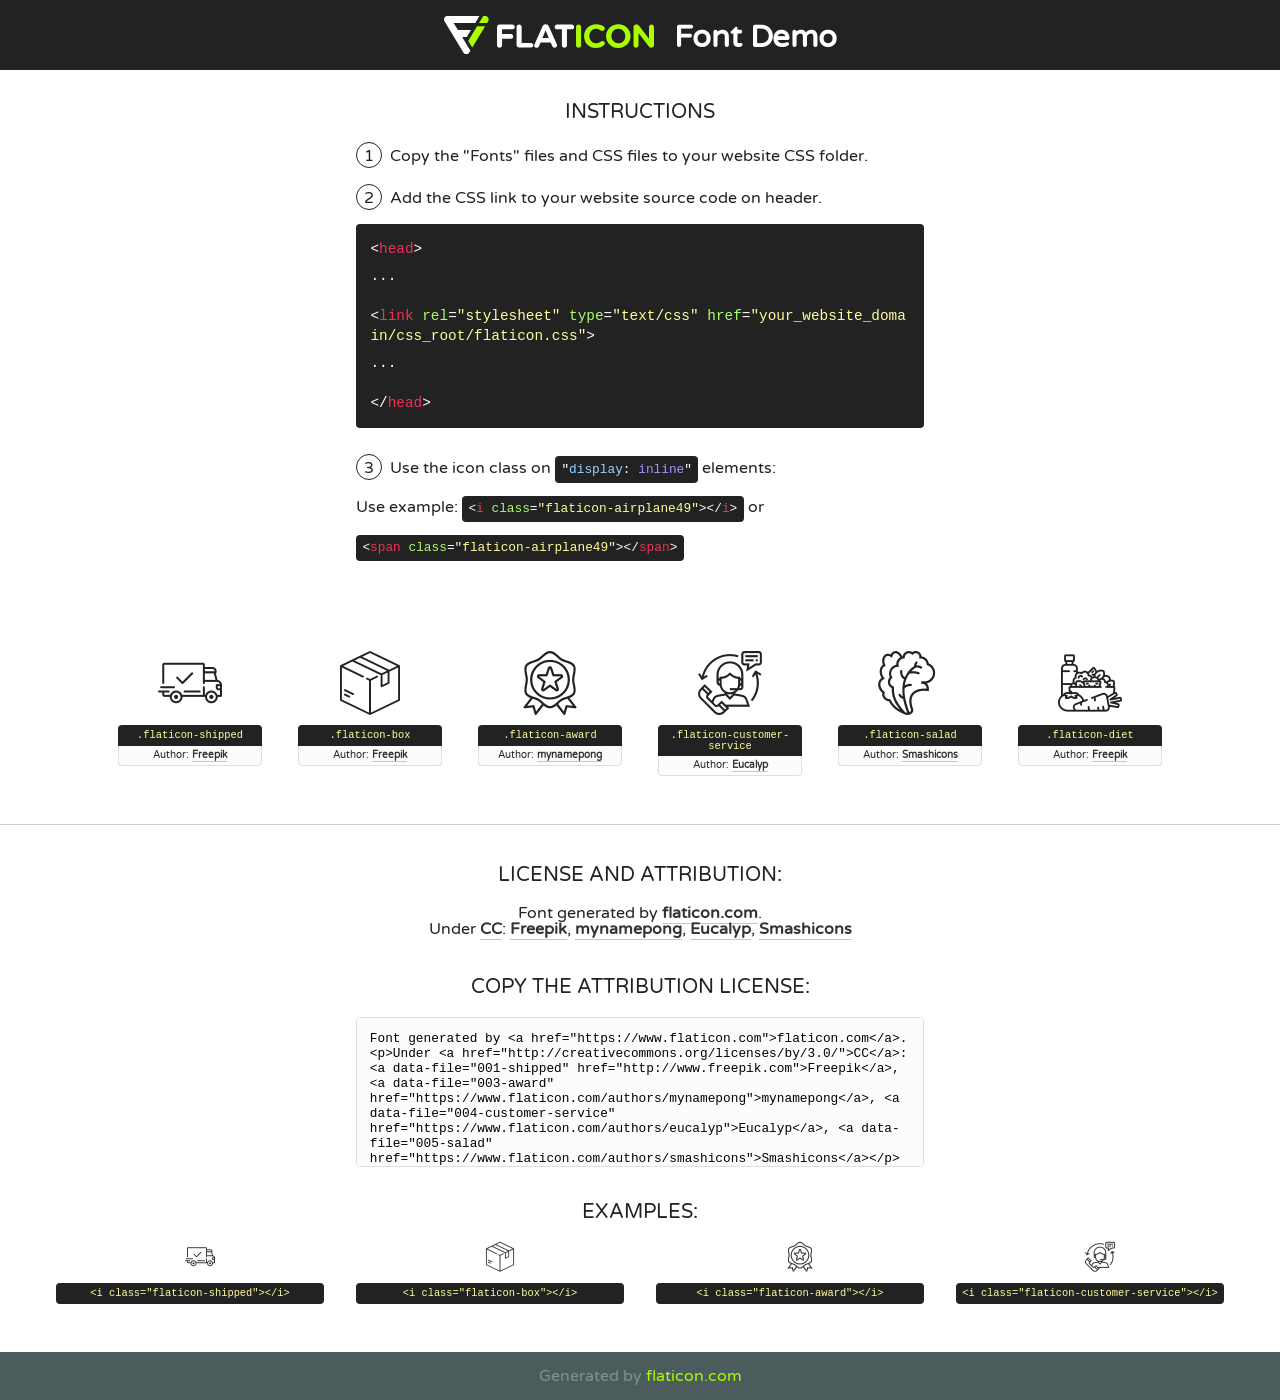
<file: public/fonts/flaticon/font/flaticon.html>
<!DOCTYPE html>
<!--
  Flaticon icon font: Flaticon
  Creation date: 17/07/2019 12:38
-->
<html>
<!DOCTYPE html>
<html>

<head>
    <title>Flaticon WebFont</title>
    <link href="http://fonts.googleapis.com/css?family=Varela+Round" rel="stylesheet" type="text/css" />
    <link rel="stylesheet" type="text/css" href="flaticon.css">
    <meta charset="UTF-8">
    <style>
    html, body, div, span, applet, object, iframe,
    h1, h2, h3, h4, h5, h6, p, blockquote, pre,
    a, abbr, acronym, address, big, cite, code,
    del, dfn, em, img, ins, kbd, q, s, samp,
    small, strike, strong, sub, sup, tt, var,
    b, u, i, center,
    dl, dt, dd, ol, ul, li,
    fieldset, form, label, legend,
    table, caption, tbody, tfoot, thead, tr, th, td,
    article, aside, canvas, details, embed, 
    figure, figcaption, footer, header, hgroup, 
    menu, nav, output, ruby, section, summary,
    time, mark, audio, video {
        margin: 0;
        padding: 0;
        border: 0;
        font-size: 100%;
        font: inherit;
        vertical-align: baseline;
    }
    /* HTML5 display-role reset for older browsers */
    article, aside, details, figcaption, figure, 
    footer, header, hgroup, menu, nav, section {
        display: block;
    }
    body {
        line-height: 1;
    }
    ol, ul {
        list-style: none;
    }
    blockquote, q {
        quotes: none;
    }
    blockquote:before, blockquote:after,
    q:before, q:after {
        content: '';
        content: none;
    }
    table {
        border-collapse: collapse;
        border-spacing: 0;
    }
    body {
        font-family: 'Varela Round', Helvetica, Arial, sans-serif;
        font-size: 16px;
        color: #222;
    }
    a {
        color: #333;
        border-bottom: 1px solid #a9fd00;
        font-weight: bold;
        text-decoration: none;
    }
    * {
        -moz-box-sizing: border-box;
        -webkit-box-sizing: border-box;
        box-sizing: border-box;
        margin: 0;
        padding: 0;
    }
    [class^="flaticon-"]:before, [class*=" flaticon-"]:before, [class^="flaticon-"]:after, [class*=" flaticon-"]:after {
        font-family: Flaticon;
        font-size: 30px;
        font-style: normal;
        margin-left: 20px;
        color: #333;
    }
    .wrapper {
        max-width: 600px;
        margin: auto;
        padding: 0 1em;
    }
    .title {
        font-size: 1.25em;
        text-align: center;
        margin-bottom: 1em;
        text-transform: uppercase;
    }
    header {
        text-align: center;
        background-color: #222;
        color: #fff;
        padding: 1em;
    }
    header .logo {
        width: 210px;
        height: 38px;
        display: inline-block;
        vertical-align: middle;
        margin-right: 1em;
        border: none;
    }
    header strong {
        font-size: 1.95em;
        font-weight: bold;
        vertical-align: middle;
        margin-top: 5px;
        display: inline-block;
    }
    .demo {
        margin: 2em auto;
        line-height: 1.25em;
    }
    .demo ul li {
        margin-bottom: 1em;
    }
    .demo ul li .num {
        color: #222;
        border-radius: 20px;
        display: inline-block;
        width: 26px;
        padding: 3px;
        height: 26px;
        text-align: center;
        margin-right: 0.5em;
        border: 1px solid #222;
    }
    .demo ul li code {
        background-color: #222;
        border-radius: 4px;
        padding: 0.25em 0.5em;
        display: inline-block;
        color: #fff;
        font-family: Consolas,Monaco,Lucida Console,Liberation Mono,DejaVu Sans Mono,Bitstream Vera Sans Mono,Courier New, monospace;
        font-weight: lighter;
        margin-top: 1em;
        font-size: 0.8em;
        word-break: break-all;
    }
    .demo ul li code.big {
        padding: 1em;
        font-size: 0.9em;
    }
    .demo ul li code .red {
        color: #EF3159;
    }
    .demo ul li code .green {
        color: #ACFF65;
    }
    .demo ul li code .yellow {
        color: #FFFF99;
    }
    .demo ul li code .blue {
        color: #99D3FF;
    }
    .demo ul li code .purple {
        color: #A295FF;
    }
    .demo ul li code .dots {
        margin-top: 0.5em;
        display: block;
    }
    #glyphs {
        border-bottom: 1px solid #ccc;
        padding: 2em 0;
        text-align: center;
    }
    .glyph {
        display: inline-block;
        width: 9em;
        margin: 1em;
        text-align: center;
        vertical-align: top;
        background: #FFF;
    }
    .glyph .glyph-icon {
        padding: 10px;
        display: block;
        font-family:"Flaticon";
        font-size: 64px;
        line-height: 1;
    }
    .glyph .glyph-icon:before {
        font-size: 64px;
        color: #222;
        margin-left: 0;
    }
    .class-name {
        font-size: 0.65em;
        background-color: #222;
        color: #fff;
        border-radius: 4px 4px 0 0;
        padding: 0.5em;
        color: #FFFF99;
        font-family: Consolas,Monaco,Lucida Console,Liberation Mono,DejaVu Sans Mono,Bitstream Vera Sans Mono,Courier New, monospace;
    }
    .author-name {
        font-size: 0.6em;
        background-color: #fcfcfd;
        border: 1px solid #DEDEE4;
        border-top: 0;
        border-radius: 0 0 4px 4px;
        padding: 0.5em;
    }
    .class-name:last-child {
        font-size: 10px;
        color:#888;
    }
    .class-name:last-child a {
        font-size: 10px;
        color:#555;
    }
    .class-name:last-child a:hover {
        color:#a9fd00;
    }
    .glyph > input {
        display: block;
        width: 100px;
        margin: 5px auto;
        text-align: center;
        font-size: 12px;
        cursor: text;
    }
    .glyph > input.icon-input {
        font-family:"Flaticon";
        font-size: 16px;
        margin-bottom: 10px;
    }
    .attribution .title {
        margin-top: 2em;
    }
    .attribution textarea {
        background-color: #fcfcfd;
        padding: 1em;
        border: none;
        box-shadow: none;
        border: 1px solid #DEDEE4;
        border-radius: 4px;
        resize: none;
        width: 100%;
        height: 150px;
        font-size: 0.8em;
        font-family: Consolas,Monaco,Lucida Console,Liberation Mono,DejaVu Sans Mono,Bitstream Vera Sans Mono,Courier New, monospace;
        -webkit-appearance: none;
    }
    .iconsuse {
        margin: 2em auto;
        text-align: center;
        max-width: 1200px;
    }
    .iconsuse:after {
        content: '';
        display: table;
        clear: both;
    }
    .iconsuse .image {
        float: left;
        width: 25%;
        padding: 0 1em;
    }
    .iconsuse .image p {
        margin-bottom: 1em;
    }
    .iconsuse .image span {
        display: block;
        font-size: 0.65em;
        background-color: #222;
        color: #fff;
        border-radius: 4px;
        padding: 0.5em;
        color: #FFFF99;
        margin-top: 1em;
        font-family: Consolas,Monaco,Lucida Console,Liberation Mono,DejaVu Sans Mono,Bitstream Vera Sans Mono,Courier New, monospace;
    }
    #footer {
        text-align: center;
        background-color: #4C5B5C;
        color: #7c9192;
        padding: 1em;
    }
    #footer a {
        border: none;
        color: #a9fd00;
        font-weight: normal;
    }
    @media (max-width: 960px) {
        .iconsuse .image {
            width: 50%;
        }
    }
    @media (max-width: 560px) {
        .iconsuse .image {
            width: 100%;
        }
    }
    </style>
</head>

<body class="characters-off">

    <header>
        <a href="https://www.flaticon.com" target="_blank" class="logo">
            <svg version="1.1" xmlns="http://www.w3.org/2000/svg" xmlns:xlink="http://www.w3.org/1999/xlink" xmlns:a="http://ns.adobe.com/AdobeSVGViewerExtensions/3.0/" viewBox="0 0 560.875 102.036" enable-background="new 0 0 560.875 102.036" xml:space="preserve">
                <defs>
                </defs>
                <g>
                    <g class="letters">
                        <path fill="#ffffff" d="M141.596,29.675c0-3.777,2.985-6.767,6.764-6.767h34.438c3.426,0,6.15,2.728,6.15,6.15
                        c0,3.43-2.724,6.149-6.15,6.149h-27.674v13.091h23.719c3.429,0,6.151,2.724,6.151,6.15c0,3.43-2.723,6.149-6.151,6.149h-23.719
                        v17.574c0,3.773-2.986,6.761-6.764,6.761c-3.779,0-6.764-2.989-6.764-6.761V29.675z"></path>
                        <path fill="#ffffff" d="M193.844,29.149c0-3.781,2.985-6.767,6.764-6.767c3.776,0,6.763,2.985,6.763,6.767v42.957h25.039
                        c3.426,0,6.149,2.726,6.149,6.153c0,3.425-2.723,6.15-6.149,6.15h-31.802c-3.779,0-6.764-2.986-6.764-6.768V29.149z"></path>
                        <path fill="#ffffff" d="M241.891,75.71l21.438-48.407c1.492-3.341,4.215-5.357,7.906-5.357h0.792
                        c3.686,0,6.323,2.017,7.815,5.357l21.439,48.407c0.436,0.967,0.701,1.845,0.701,2.723c0,3.602-2.809,6.501-6.414,6.501
                        c-3.161,0-5.269-1.845-6.499-4.655l-4.132-9.661h-27.059l-4.301,10.102c-1.144,2.631-3.426,4.214-6.237,4.214
                        c-3.517,0-6.24-2.81-6.24-6.325C241.1,77.64,241.451,76.677,241.891,75.71z M279.932,58.666l-8.521-20.297l-8.526,20.297H279.932
                        z"></path>
                        <path fill="#ffffff" d="M314.864,35.387H301.86c-3.429,0-6.239-2.813-6.239-6.238c0-3.429,2.811-6.24,6.239-6.24h39.533
                        c3.426,0,6.237,2.811,6.237,6.24c0,3.425-2.811,6.238-6.237,6.238h-13.001v42.785c0,3.773-2.99,6.761-6.764,6.761
                        c-3.779,0-6.764-2.989-6.764-6.761V35.387z"></path>
                        <path fill="#A9FD00" d="M352.615,29.149c0-3.781,2.985-6.767,6.767-6.767c3.774,0,6.761,2.985,6.761,6.767v49.024
                        c0,3.773-2.987,6.761-6.761,6.761c-3.781,0-6.767-2.989-6.767-6.761V29.149z"></path>
                        <path fill="#A9FD00" d="M374.132,53.836v-0.179c0-17.481,13.178-31.801,32.065-31.801c9.22,0,15.459,2.458,20.557,6.238
                        c1.402,1.054,2.637,2.985,2.637,5.357c0,3.692-2.985,6.59-6.681,6.59c-1.845,0-3.071-0.702-4.044-1.319
                        c-3.776-2.813-7.729-4.393-12.562-4.393c-10.364,0-17.831,8.611-17.831,19.154v0.173c0,10.542,7.291,19.329,17.831,19.329
                        c5.715,0,9.492-1.756,13.359-4.834c1.049-0.874,2.458-1.491,4.039-1.491c3.429,0,6.325,2.813,6.325,6.236
                        c0,2.106-1.056,3.78-2.282,4.834c-5.539,4.834-12.036,7.733-21.878,7.733C387.572,85.464,374.132,71.493,374.132,53.836z"></path>
                        <path fill="#A9FD00" d="M433.009,53.836v-0.179c0-17.481,13.79-31.801,32.766-31.801c18.981,0,32.592,14.143,32.592,31.628v0.173
                        c0,17.483-13.785,31.807-32.769,31.807C446.625,85.464,433.009,71.32,433.009,53.836z M484.224,53.836v-0.179
                        c0-10.539-7.725-19.326-18.626-19.326c-10.893,0-18.449,8.611-18.449,19.154v0.173c0,10.542,7.73,19.329,18.626,19.329
                        C476.676,72.986,484.224,64.378,484.224,53.836z"></path>
                        <path fill="#A9FD00" d="M506.233,29.321c0-3.774,2.99-6.763,6.767-6.763h1.401c3.252,0,5.183,1.583,7.029,3.953l26.093,34.265
                        V29.059c0-3.692,2.99-6.677,6.681-6.677c3.683,0,6.671,2.985,6.671,6.677v48.934c0,3.78-2.987,6.765-6.764,6.765h-0.436
                        c-3.257,0-5.188-1.581-7.034-3.953l-27.056-35.492v32.944c0,3.687-2.985,6.676-6.678,6.676c-3.683,0-6.673-2.989-6.673-6.676
                        V29.321z"></path>
                    </g>
                    <g class="insignia">
                        <path fill="#ffffff" d="M48.372,56.137h12.517l11.156-18.537H37.186L25.688,18.539h57.825L94.668,0H9.271
                        C5.925,0,2.842,1.801,1.198,4.716c-1.644,2.907-1.593,6.482,0.134,9.343l50.38,83.501c1.678,2.781,4.689,4.476,7.938,4.476
                        c3.246,0,6.257-1.695,7.935-4.476l2.898-4.804L48.372,56.137z"></path>
                        <g class="i">
                            <path fill="#A9FD00" d="M93.575,18.539h0.031v0.004l21.652,0.004l2.705-4.488c1.727-2.861,1.778-6.436,0.133-9.343
                            C116.454,1.801,113.371,0,110.026,0h-5.294L93.575,18.539z"></path>
                            <polygon fill="#A9FD00" points="88.291,27.356 64.725,66.486 75.519,84.404 109.942,27.356"></polygon>
                        </g>
                    </g>
                </g>
            </svg>
        </a>
        <strong>Font Demo</strong>
    </header>


    <section class="demo wrapper">

        <p class="title">Instructions</p>

        <ul>
            <li>
                <span class="num">1</span>Copy the "Fonts" files and CSS files to your website CSS folder.
            </li>
            <li>
                <span class="num">2</span>Add the CSS link to your website source code on header.
                <code class="big">
                    &lt;<span class="red">head</span>&gt;
                    <br/><span class="dots">...</span>
                    <br/>&lt;<span class="red">link</span> <span class="green">rel</span>=<span class="yellow">"stylesheet"</span> <span class="green">type</span>=<span class="yellow">"text/css"</span> <span class="green">href</span>=<span class="yellow">"your_website_domain/css_root/flaticon.css"</span>&gt;
                    <br/><span class="dots">...</span>
                    <br/>&lt;/<span class="red">head</span>&gt;
                </code>
            </li>

            <li>
                <p>
                    <span class="num">3</span>Use the icon class on <code>"<span class="blue">display</span>:<span class="purple"> inline</span>"</code> elements:
                    <br />
                    Use example: <code>&lt;<span class="red">i</span> <span class="green">class</span>=<span class="yellow">&quot;flaticon-airplane49&quot;</span>&gt;&lt;/<span class="red">i</span>&gt;</code> or <code>&lt;<span class="red">span</span> <span class="green">class</span>=<span class="yellow">&quot;flaticon-airplane49&quot;</span>&gt;&lt;/<span class="red">span</span>&gt;</code>
            </li>
        </ul>

    </section>




   <section id="glyphs">          
    
      
        <div class="glyph"><div class="glyph-icon flaticon-shipped"></div>
            <div class="class-name">.flaticon-shipped</div>
            <div class="author-name">Author: <a data-file="001-shipped" href="http://www.freepik.com">Freepik</a> </div> 
        </div>        
        
        <div class="glyph"><div class="glyph-icon flaticon-box"></div>
            <div class="class-name">.flaticon-box</div>
            <div class="author-name">Author: <a data-file="002-box" href="http://www.freepik.com">Freepik</a> </div> 
        </div>        
        
        <div class="glyph"><div class="glyph-icon flaticon-award"></div>
            <div class="class-name">.flaticon-award</div>
            <div class="author-name">Author: <a data-file="003-award" href="https://www.flaticon.com/authors/mynamepong">mynamepong</a> </div> 
        </div>        
        
        <div class="glyph"><div class="glyph-icon flaticon-customer-service"></div>
            <div class="class-name">.flaticon-customer-service</div>
            <div class="author-name">Author: <a data-file="004-customer-service" href="https://www.flaticon.com/authors/eucalyp">Eucalyp</a> </div> 
        </div>        
        
        <div class="glyph"><div class="glyph-icon flaticon-salad"></div>
            <div class="class-name">.flaticon-salad</div>
            <div class="author-name">Author: <a data-file="005-salad" href="https://www.flaticon.com/authors/smashicons">Smashicons</a> </div> 
        </div>        
        
        <div class="glyph"><div class="glyph-icon flaticon-diet"></div>
            <div class="class-name">.flaticon-diet</div>
            <div class="author-name">Author: <a data-file="006-diet" href="http://www.freepik.com">Freepik</a> </div> 
        </div>        
        

    </section>



    <section class="attribution wrapper"   style="text-align:center;">

      <div class="title">License and attribution:</div><div class="attrDiv">Font generated by <a href="https://www.flaticon.com">flaticon.com</a>. <div><p>Under <a href="http://creativecommons.org/licenses/by/3.0/">CC</a>: <a data-file="001-shipped" href="http://www.freepik.com">Freepik</a>, <a data-file="003-award" href="https://www.flaticon.com/authors/mynamepong">mynamepong</a>, <a data-file="004-customer-service" href="https://www.flaticon.com/authors/eucalyp">Eucalyp</a>, <a data-file="005-salad" href="https://www.flaticon.com/authors/smashicons">Smashicons</a></p>  </div>
      </div>
      <div class="title">Copy the Attribution License:</div>

    <textarea onclick="this.focus();this.select();">Font generated by &lt;a href=&quot;https://www.flaticon.com&quot;&gt;flaticon.com&lt;/a&gt;. <p>Under <a href="http://creativecommons.org/licenses/by/3.0/">CC</a>: <a data-file="001-shipped" href="http://www.freepik.com">Freepik</a>, <a data-file="003-award" href="https://www.flaticon.com/authors/mynamepong">mynamepong</a>, <a data-file="004-customer-service" href="https://www.flaticon.com/authors/eucalyp">Eucalyp</a>, <a data-file="005-salad" href="https://www.flaticon.com/authors/smashicons">Smashicons</a></p>  
     </textarea>

    </section>

    <section class="iconsuse">

          <div class="title">Examples:</div>            
             
            <div class="image">
                <p>
                    <i class="glyph-icon flaticon-shipped"></i> 
                    <span>&lt;i class=&quot;flaticon-shipped&quot;&gt;&lt;/i&gt;</span>
                </p>
            </div>
            
            <div class="image">
                <p>
                    <i class="glyph-icon flaticon-box"></i> 
                    <span>&lt;i class=&quot;flaticon-box&quot;&gt;&lt;/i&gt;</span>
                </p>
            </div>
            
            <div class="image">
                <p>
                    <i class="glyph-icon flaticon-award"></i> 
                    <span>&lt;i class=&quot;flaticon-award&quot;&gt;&lt;/i&gt;</span>
                </p>
            </div>
            
            <div class="image">
                <p>
                    <i class="glyph-icon flaticon-customer-service"></i> 
                    <span>&lt;i class=&quot;flaticon-customer-service&quot;&gt;&lt;/i&gt;</span>
                </p>
            </div>
                       
        </div>
                            
    </section>

<div id="footer">
    <div>Generated by <a href="https://www.flaticon.com">flaticon.com</a>
    </div>
</div>



</body>
</html>
</file>
<file: public/icon/demo-files/demo.css>
body {
  padding: 0;
  margin: 0;
  font-family: sans-serif;
  font-size: 1em;
  line-height: 1.5;
  color: #555;
  background: #fff;
}
h1 {
  font-size: 1.5em;
  font-weight: normal;
}
small {
  font-size: .66666667em;
}
a {
  color: #e74c3c;
  text-decoration: none;
}
a:hover, a:focus {
  box-shadow: 0 1px #e74c3c;
}
.bshadow0, input {
  box-shadow: inset 0 -2px #e7e7e7;
}
input:hover {
  box-shadow: inset 0 -2px #ccc;
}
input, fieldset {
  font-family: sans-serif;
  font-size: 1em;
  margin: 0;
  padding: 0;
  border: 0;
}
input {
  color: inherit;
  line-height: 1.5;
  height: 1.5em;
  padding: .25em 0;
}
input:focus {
  outline: none;
  box-shadow: inset 0 -2px #449fdb;
}
.glyph {
  font-size: 16px;
  width: 15em;
  padding-bottom: 1em;
  margin-right: 4em;
  margin-bottom: 1em;
  float: left;
  overflow: hidden;
}
.liga {
  width: 80%;
  width: calc(100% - 2.5em);
}
.talign-right {
  text-align: right;
}
.talign-center {
  text-align: center;
}
.bgc1 {
  background: #f1f1f1;
}
.fgc1 {
  color: #999;
}
.fgc0 {
  color: #000;
}
p {
  margin-top: 1em;
  margin-bottom: 1em;
}
.mvm {
  margin-top: .75em;
  margin-bottom: .75em;
}
.mtn {
  margin-top: 0;
}
.mtl, .mal {
  margin-top: 1.5em;
}
.mbl, .mal {
  margin-bottom: 1.5em;
}
.mal, .mhl {
  margin-left: 1.5em;
  margin-right: 1.5em;
}
.mhmm {
  margin-left: 1em;
  margin-right: 1em;
}
.mls {
  margin-left: .25em;
}
.ptl {
  padding-top: 1.5em;
}
.pbs, .pvs {
  padding-bottom: .25em;
}
.pvs, .pts {
  padding-top: .25em;
}
.unit {
  float: left;
}
.unitRight {
  float: right;
}
.size1of2 {
  width: 50%;
}
.size1of1 {
  width: 100%;
}
.clearfix:before, .clearfix:after {
  content: " ";
  display: table;
}
.clearfix:after {
  clear: both;
}
.hidden-true {
  display: none;
}
.textbox0 {
  width: 3em;
  background: #f1f1f1;
  padding: .25em .5em;
  line-height: 1.5;
  height: 1.5em;
}
#testDrive {
  display: block;
  padding-top: 24px;
  line-height: 1.5;
}
.fs0 {
  font-size: 16px;
}
.fs1 {
  font-size: 32px;
}
.fs2 {
  font-size: 32px;
}
.fs3 {
  font-size: 28px;
}
.fs4 {
  font-size: 20px;
}
.fs5 {
  font-size: 32px;
}
</file>
<file: public/icon/style.css>
@font-face {
  font-family: 'icomoon';
  src:  url('fonts/icomoon.eot?iklsuz');
  src:  url('fonts/icomoon.eot?iklsuz#iefix') format('embedded-opentype'),
    url('fonts/icomoon.ttf?iklsuz') format('truetype'),
    url('fonts/icomoon.woff?iklsuz') format('woff'),
    url('fonts/icomoon.svg?iklsuz#icomoon') format('svg');
  font-weight: normal;
  font-style: normal;
}

.icon {
  /* use !important to prevent issues with browser extensions that change fonts */
  font-family: 'icomoon' !important;
  speak: none;
  font-style: normal;
  font-weight: normal;
  font-variant: normal;
  text-transform: none;
  line-height: 1;

  /* Better Font Rendering =========== */
  -webkit-font-smoothing: antialiased;
  -moz-osx-font-smoothing: grayscale;
}

.icon-thumbs-up:before {
  content: "\e906";
}
.icon-like:before {
  content: "\e906";
}
.icon-approve:before {
  content: "\e906";
}
.icon-love:before {
  content: "\e907";
}
.icon-believe:before {
  content: "\e907";
}
.icon-like2:before {
  content: "\e907";
}
.icon-admire:before {
  content: "\e907";
}
.icon-hope:before {
  content: "\e907";
}
.icon-happiness:before {
  content: "\e907";
}
.icon-home:before {
  content: "\e900";
}
.icon-home2:before {
  content: "\e901";
}
.icon-home3:before {
  content: "\e902";
}
.icon-connection:before {
  content: "\e91b";
}
.icon-stack:before {
  content: "\e92e";
}
.icon-price-tag:before {
  content: "\e935";
}
.icon-cart:before {
  content: "\e93a";
}
.icon-phone:before {
  content: "\e942";
}
.icon-location:before {
  content: "\e947";
}
.icon-location2:before {
  content: "\e948";
}
.icon-compass:before {
  content: "\e949";
}
.icon-map:before {
  content: "\e94b";
}
.icon-map2:before {
  content: "\e94c";
}
.icon-user-tie:before {
  content: "\e976";
}
.icon-lock:before {
  content: "\e98f";
}
.icon-unlocked:before {
  content: "\e990";
}
.icon-gift:before {
  content: "\e99f";
}
.icon-flag:before {
  content: "\e9cc";
}
.icon-attachment:before {
  content: "\e9cd";
}
.icon-star-empty:before {
  content: "\e9d7";
}
.icon-star-full:before {
  content: "\e9d9";
}
.icon-heart:before {
  content: "\e9da";
}
.icon-paragraph-justify:before {
  content: "\ea7a";
}
.icon-amazon:before {
  content: "\ea87";
}
.icon-google:before {
  content: "\ea88";
}
.icon-google2:before {
  content: "\ea89";
}
.icon-facebook:before {
  content: "\ea90";
}
.icon-facebook2:before {
  content: "\ea91";
}
.icon-instagram:before {
  content: "\ea92";
}
.icon-whatsapp:before {
  content: "\ea93";
}
.icon-telegram:before {
  content: "\ea95";
}
.icon-twitter:before {
  content: "\ea96";
}
.icon-youtube:before {
  content: "\ea9d";
}
.icon-wordpress:before {
  content: "\eab4";
}
.icon-tumblr:before {
  content: "\eab9";
}
.icon-tumblr2:before {
  content: "\eaba";
}
.icon-appleinc:before {
  content: "\eabe";
}
.icon-windows:before {
  content: "\eac1";
}
.icon-skype:before {
  content: "\eac5";
}
.icon-html-five:before {
  content: "\eae4";
}
.icon-html-five2:before {
  content: "\eae5";
}
.icon-pencil:before {
  content: "\e909";
}
.icon-images:before {
  content: "\e90e";
}
.icon-camera:before {
  content: "\e90f";
}
.icon-video-camera:before {
  content: "\e914";
}
.icon-phone-hang-up:before {
  content: "\e943";
}
.icon-bell:before {
  content: "\e951";
}
.icon-bubble:before {
  content: "\e96b";
}
.icon-bubbles:before {
  content: "\e96c";
}
.icon-users:before {
  content: "\e972";
}
.icon-user-plus:before {
  content: "\e973";
}
.icon-search:before {
  content: "\e986";
}
.icon-bin:before {
  content: "\e9ac";
}
.icon-bin2:before {
  content: "\e9ad";
}
.icon-earth:before {
  content: "\e9ca";
}
.icon-heart1:before {
  content: "\e9db";
}
.icon-happy:before {
  content: "\e9df";
}
.icon-happy2:before {
  content: "\e9e0";
}
.icon-sad2:before {
  content: "\e9e6";
}
.icon-arrow-down:before {
  content: "\ea36";
}
.icon-like1:before {
  content: "\e908";
}
.icon-thumbs-up1:before {
  content: "\e908";
}
.icon-approve1:before {
  content: "\e908";
}
.icon-edit:before {
  content: "\e905";
}
.icon-pencil-square-o:before {
  content: "\e905";
}
.icon-film:before {
  content: "\e904";
}
.icon-messenger:before {
  content: "\e903";
  color: #00b2ff;
}
</file>
<file: public/fonts/flaticon/font/flaticon.css>
/*
  	Flaticon icon font: Flaticon
  	Creation date: 17/07/2019 12:38
  	*/

@font-face {
  font-family: "Flaticon";
  src: url("./Flaticon.eot");
  src: url("./Flaticon.eot?#iefix") format("embedded-opentype"),
       url("./Flaticon.woff2") format("woff2"),
       url("./Flaticon.woff") format("woff"),
       url("./Flaticon.ttf") format("truetype"),
       url("./Flaticon.svg#Flaticon") format("svg");
  font-weight: normal;
  font-style: normal;
}

@media screen and (-webkit-min-device-pixel-ratio:0) {
  @font-face {
    font-family: "Flaticon";
    src: url("./Flaticon.svg#Flaticon") format("svg");
  }
}

[class^="flaticon-"]:before, [class*=" flaticon-"]:before,
[class^="flaticon-"]:after, [class*=" flaticon-"]:after {   
  font-family: Flaticon;
        font-size: 20px;
font-style: normal;
margin-left: 20px;
}

.flaticon-shipped:before { content: "\f100"; }
.flaticon-box:before { content: "\f101"; }
.flaticon-award:before { content: "\f102"; }
.flaticon-customer-service:before { content: "\f103"; }
.flaticon-salad:before { content: "\f104"; }
.flaticon-diet:before { content: "\f105"; }
</file>
